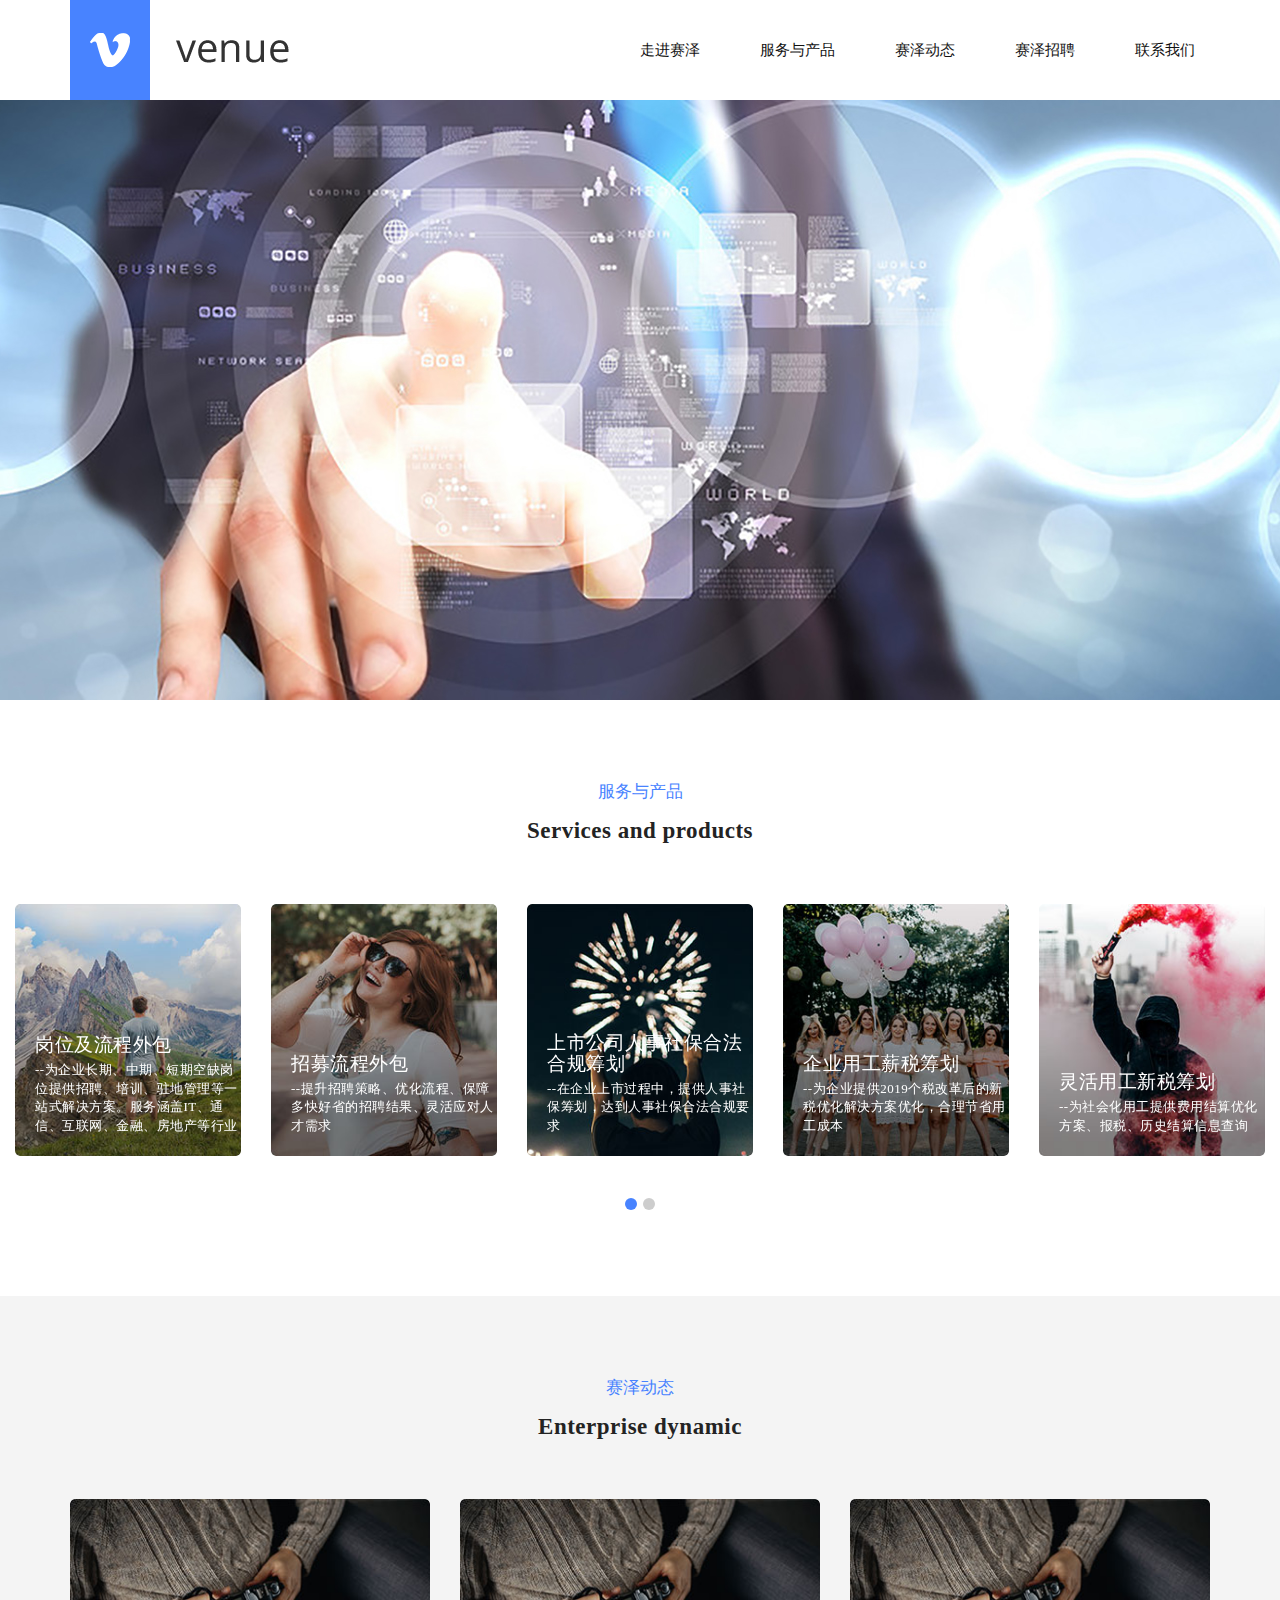
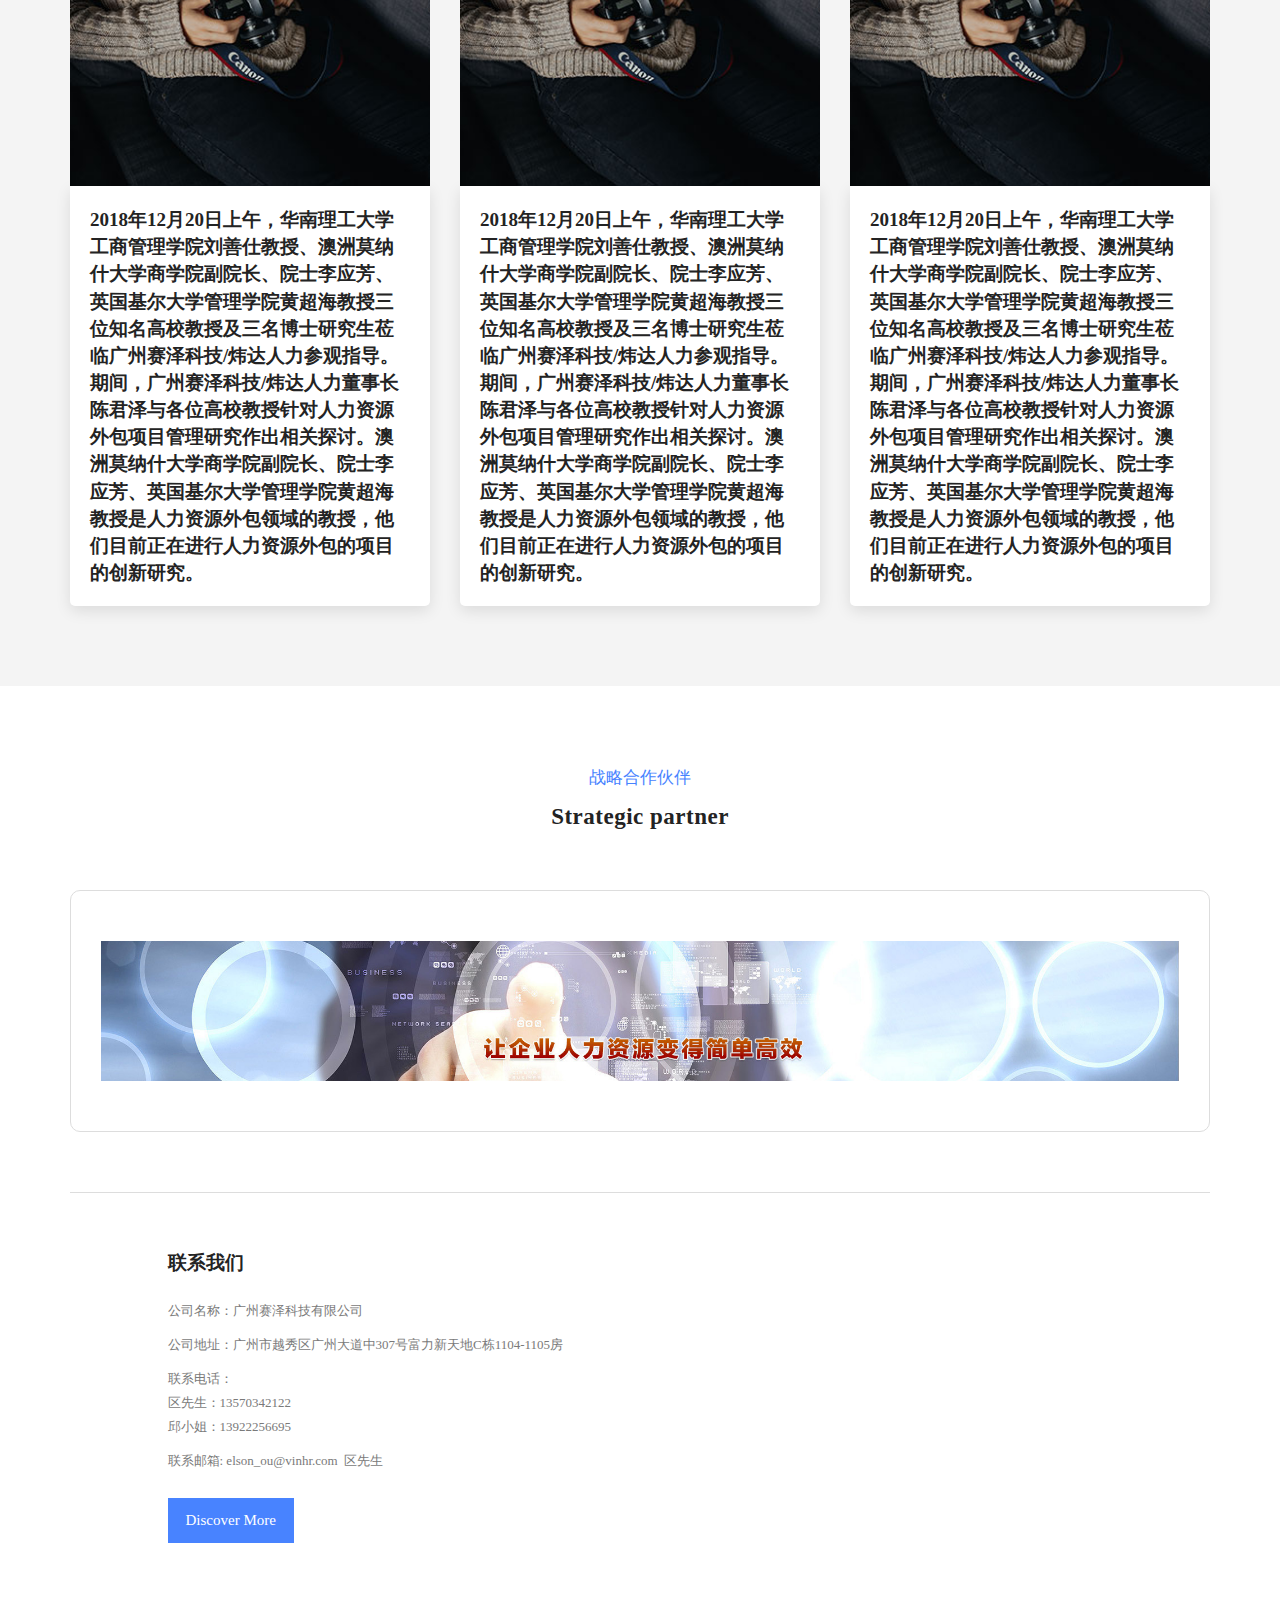
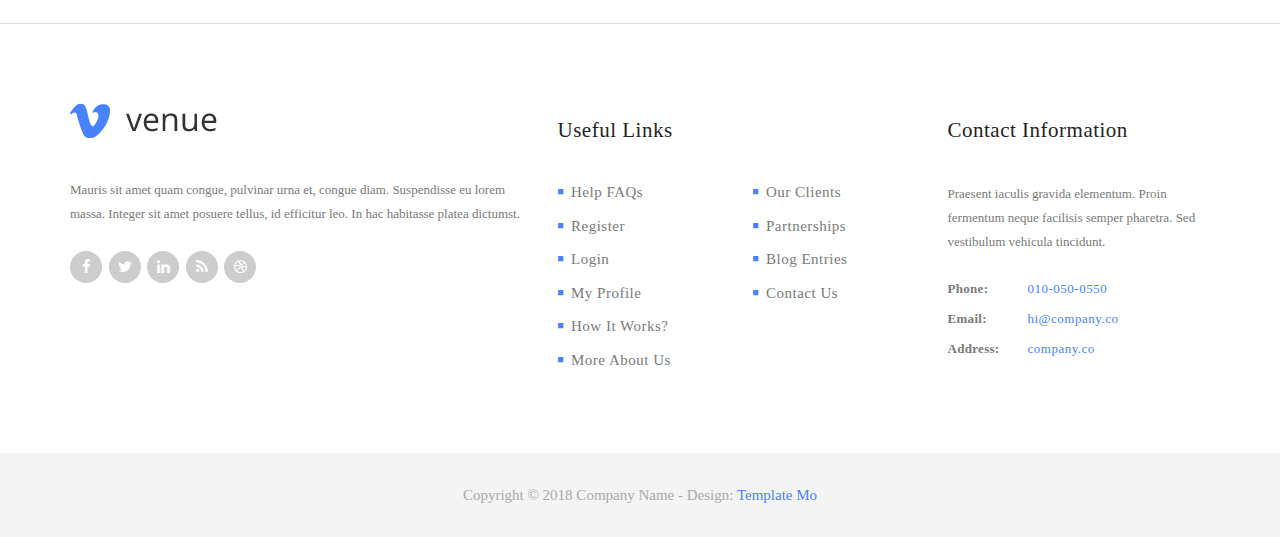
<file: index.html>
<!DOCTYPE html>
<html>
    <head>
        <meta charset="utf-8">
        <meta http-equiv="X-UA-Compatible" content="IE=edge,chrome=1">
        <title>Venue - Responsive Web Template</title>
        
        <meta name="description" content="">
        <meta name="viewport" content="width=device-width, initial-scale=1">

        <link rel="stylesheet" href="css/bootstrap.min.css">
        <link rel="stylesheet" href="css/bootstrap-theme.min.css">
        <link rel="stylesheet" href="css/fontAwesome.css">
        <link rel="stylesheet" href="css/hero-slider.css">
        <link rel="stylesheet" href="css/owl-carousel.css">
        <link rel="stylesheet" href="css/datepicker.css">
        <link rel="stylesheet" href="css/templatemo-style.css">

        <!-- <link href="https://fonts.googleapis.com/css?family=Raleway:100,200,300,400,500,600,700,800,900" rel="stylesheet"> -->

        <script src="./js/vendor/modernizr-2.8.3-respond-1.4.2.min.js"></script>
<!--
	Venue Template
	http://www.templatemo.com/tm-522-venue
-->
    </head>

<body>
 
    <div class="wrap">
        <header id="header">
            <div class="container">
                <div class="row">
                    <div class="col-md-12">
                        <button id="primary-nav-button" type="button">Menu</button>
                        <a href="index.html"><div class="logo">
                            <img src="img/logo.png" alt="Venue Logo">
                        </div></a>
                        <nav id="primary-nav" class="dropdown cf">
                            <ul class="dropdown menu">
                                <li class='active'><a href="#">走进赛泽</a></li>
                                <li><a href="#" data-scrollTo="popular">服务与产品</a>
                                    <!-- <ul class="sub-menu">
                                        <li><a href="#">Most Visited 1</a>
                                            <ul class="sub-menu">
                                                <li><a href="#">Sub Visited Menu 1</a></li>
                                                <li><a href="#">Sub Visited Two</a></li>
                                                <li><a href="#">Sub Visited Menu 3</a></li>
                                            </ul>
                                        </li>
                                        <li><a href="#">Most Visited 2</a>
                                            <ul class="sub-menu">
                                                <li><a href="#">Sub Visited Menu 4</a></li>
                                                <li><a href="#">Sub Visited Five</a></li>
                                                <li><a href="#">Sub Visited Menu 6</a></li>
                                            </ul>
                                        </li>
                                        <li><a href="#">Most Visited 3</a>
                                            <ul class="sub-menu">
                                                <li><a href="#">Sub Visited Menu 7</a></li>
                                                <li><a href="#">Sub Visited #8</a></li>
                                                <li><a href="#">Sub Visited Menu 9</a></li>
                                                <li><a href="#">Sub Visited #10</a></li>
                                            </ul>
                                        </li>
                                    </ul> -->
                                </li>
                                <li><a class="scrollTo" href="./news.html">赛泽动态</a></li>
                                <li><a class="scrollTo" data-scrollTo="services" href="#">赛泽招聘</a></li>
                                <li><a class="scrollTo" data-scrollTo="contact" href="#">联系我们</a></li>
                            </ul>
                        </nav><!-- / #primary-nav -->
                    </div>
                </div>
            </div>
        </header>
    </div>
      

    
    <section class="banner" id="top">
        <div class="container">
            <div class="row">
                <div class="col-md-10 col-md-offset-1" style="height:600px;">
                    <!-- <div class="banner-caption">
                        <div class="line-dec"></div>
                        <h2>Best Finder For You</h2>
                        <span>Suspendisse eu lorem massa. Integer sit amet posuere tellus.</span>
                        <div class="blue-button">
                            <a class="scrollTo" data-scrollTo="popular" href="#">Discover More</a>
                        </div>
                    </div> -->
                    <!-- <div class="submit-form">
                        <form id="form-submit" action="" method="get">
                            <div class="row">
                                <div class="col-md-3 first-item">
                                    <fieldset>
                                        <input name="name" type="text" class="form-control" id="name" placeholder="Your name..." required="">
                                    </fieldset>
                                </div>
                                <div class="col-md-3 second-item">
                                    <fieldset>
                                        <input name="location" type="text" class="form-control" id="location" placeholder="Type location..." required="">
                                    </fieldset>
                                </div>
                                <div class="col-md-3 third-item">
                                    <fieldset>
                                        <select required name='category' onchange='this.form.()'>
                                            <option value="">Select category...</option>
                                            <option value="Shops">Shops</option>
                                            <option value="Hotels">Hotels</option>
                                            <option value="Restaurants">Restaurants</option>
                                            <option value="Events">Events</option>
                                            <option value="Meetings">Meetings</option>
                                            <option value="Fitness">Fitness</option>
                                            <option value="Cafes">Cafes</option>
                                        </select>
                                    </fieldset>
                                </div>
                                <div class="col-md-3">
                                    <fieldset>
                                        <button type="submit" id="form-submit" class="btn">Search Now</button>
                                    </fieldset>
                                </div>
                            </div>
                        </form>
                    </div> -->
                </div>
            </div>
        </div>
    </section>

    <section class="popular-places" id="popular">
        <div class="container-fluid">
            <div class="row">
                <div class="col-md-12">
                    <div class="section-heading">
                        <span>服务与产品</span>
                        <h2>Services and products</h2>
                    </div>
                </div> 
            </div> 
            <div class="owl-carousel owl-theme">
                <div class="item popular-item">
                    <div class="thumb">
                        <img src="img/popular_item_1.jpg" alt="">
                        <div class="text-content">
                            <h4>岗位及流程外包</h4>
                            <span>--为企业长期、中期、短期空缺岗位提供招聘、培训、驻地管理等一站式解决方案。服务涵盖IT、通信、互联网、金融、房地产等行业</span>
                        </div>
                        <!-- <div class="plus-button">
                            <a href="#"><i class="fa fa-plus"></i></a>
                        </div> -->
                    </div>
                </div>
                <div class="item popular-item">
                    <div class="thumb">
                        <img src="img/popular_item_2.jpg" alt="">
                        <div class="text-content">
                            <h4>招募流程外包</h4>
                            <span>--提升招聘策略、优化流程、保障多快好省的招聘结果、灵活应对人才需求
                            </span>
                        </div>
                        <!-- <div class="plus-button">
                            <a href="#"><i class="fa fa-plus"></i></a>
                        </div> -->
                    </div>
                </div>
                <div class="item popular-item">
                    <div class="thumb">
                        <img src="img/popular_item_3.jpg" alt="">
                        <div class="text-content">
                            <h4>上市公司人事社保合法合规筹划
                            </h4>
                            <span>--在企业上市过程中，提供人事社保筹划，达到人事社保合法合规要求
                            </span>
                        </div>
                        <!-- <div class="plus-button">
                            <a href="#"><i class="fa fa-plus"></i></a>
                        </div> -->
                    </div>
                </div>
                <div class="item popular-item">
                    <div class="thumb">
                        <img src="img/popular_item_4.jpg" alt="">
                        <div class="text-content">
                            <h4>企业用工薪税筹划
                            </h4>
                            <span>--为企业提供2019个税改革后的新税优化解决方案优化，合理节省用工成本
                            </span>
                        </div>
                        <!-- <div class="plus-button">
                            <a href="#"><i class="fa fa-plus"></i></a>
                        </div> -->
                    </div>
                </div>
                <div class="item popular-item">
                    <div class="thumb">
                        <img src="img/popular_item_5.jpg" alt="">
                        <div class="text-content">
                            <h4>灵活用工新税筹划</h4>
                            <span>--为社会化用工提供费用结算优化方案、报税、历史结算信息查询</span>
                        </div>
                        <!-- <div class="plus-button">
                            <a href="#"><i class="fa fa-plus"></i></a>
                        </div> -->
                    </div>
                </div>
                <div class="item popular-item">
                    <div class="thumb">
                        <img src="img/popular_item_1.jpg" alt="">
                        <div class="text-content">
                            <h4>企业社保转税筹划</h4>
                            <span>--通过对社保入税筹划，帮助企业合理降低社保成</span>
                        </div>
                        <!-- <div class="plus-button">
                            <a href="#"><i class="fa fa-plus"></i></a>
                        </div> -->
                    </div>
                </div>
               
            </div>
        </div>
    </section>



    <section class="featured-places" id="blog">
        <div class="container">
            <div class="row">
                <div class="col-md-12">
                    <div class="section-heading">
                        <span>赛泽动态</span>
                        <h2>Enterprise dynamic</h2>
                    </div>
                </div> 
            </div> 
            <div class="row">
                <div class="col-md-4 col-sm-6 col-xs-12">
                    <div class="featured-item">
                        <div class="thumb">
                            <img src="img/featured_item_1.jpg" alt="">
                        </div>
                        <div class="down-content">
                            <a href="#">
                                2018年12月20日上午，华南理工大学工商管理学院刘善仕教授、澳洲莫纳什大学商学院副院长、院士李应芳、英国基尔大学管理学院黄超海教授三位知名高校教授及三名博士研究生莅临广州赛泽科技/炜达人力参观指导。
                                
                                期间，广州赛泽科技/炜达人力董事长陈君泽与各位高校教授针对人力资源外包项目管理研究作出相关探讨。澳洲莫纳什大学商学院副院长、院士李应芳、英国基尔大学管理学院黄超海教授是人力资源外包领域的教授，他们目前正在进行人力资源外包的项目的创新研究。
                                </a>
                        </div>
                    </div>
                </div>
                <div class="col-md-4 col-sm-6 col-xs-12">
                    <div class="featured-item">
                        <div class="thumb">
                            <img src="img/featured_item_1.jpg" alt="">
                        </div>
                        <div class="down-content">
                            <a href="#">
                                2018年12月20日上午，华南理工大学工商管理学院刘善仕教授、澳洲莫纳什大学商学院副院长、院士李应芳、英国基尔大学管理学院黄超海教授三位知名高校教授及三名博士研究生莅临广州赛泽科技/炜达人力参观指导。
                                
                                期间，广州赛泽科技/炜达人力董事长陈君泽与各位高校教授针对人力资源外包项目管理研究作出相关探讨。澳洲莫纳什大学商学院副院长、院士李应芳、英国基尔大学管理学院黄超海教授是人力资源外包领域的教授，他们目前正在进行人力资源外包的项目的创新研究。
                                </a>
                        </div>
                    </div>
                </div>
                    <div class="col-md-4 col-sm-6 col-xs-12">
                        <div class="featured-item">
                            <div class="thumb">
                                <img src="img/featured_item_1.jpg" alt="">
                            </div>
                            <div class="down-content">
                                <a href="#">
                                    2018年12月20日上午，华南理工大学工商管理学院刘善仕教授、澳洲莫纳什大学商学院副院长、院士李应芳、英国基尔大学管理学院黄超海教授三位知名高校教授及三名博士研究生莅临广州赛泽科技/炜达人力参观指导。
                                    
                                    期间，广州赛泽科技/炜达人力董事长陈君泽与各位高校教授针对人力资源外包项目管理研究作出相关探讨。澳洲莫纳什大学商学院副院长、院士李应芳、英国基尔大学管理学院黄超海教授是人力资源外包领域的教授，他们目前正在进行人力资源外包的项目的创新研究。
                                    </a>
                            </div>
                        </div>
                    </div>
            </div>
        </div>
    </section>
    <section class="our-services" id="services">
        <div class="container">
            <div class="row">
                <div class="col-md-12">
                    <div class="section-heading">
                        <span>战略合作伙伴</span>
                        <h2>Strategic partner</h2>
                    </div>
                </div> 
            </div> 
            <div class="row">
                <div class="col-md-12">
                    <div class="service-item">
                        <div class="icon">
                            <img src="img/main_banner.jpg" alt="">
                        </div>
                        <!-- <h4>High Quality Design</h4>
                        <p>Etiam viverra nibh at lorem hendrerit porta non nec ligula. Donec hendrerit porttitor pretium. Suspendisse fermentum nec risus.</p> -->
                    </div>
                </div>
                <!-- <div class="col-md-4">
                    <div class="service-item">
                        <div class="icon">
                            <img src="img/service_icon_2.png" alt="">
                        </div>
                        <h4>Fully Customizable</h4>
                        <p>Vivamus nec vehicula felis, sit amet convallis ex. Aenean dolor risus, rutrum at tincidunt eget, placerat ac mauris.</p>
                    </div>
                </div>
                <div class="col-md-4">
                    <div class="service-item">
                        <div class="icon">
                            <img src="img/service_icon_3.png" alt="">
                        </div>
                        <h4>Best HTML CSS Layout</h4>
                        <p>Praesent nec dui sed urna pharetra dapibus at ac elit. Aenean hendrerit metus leo, quis viverra purus condimentum nec.</p>
                    </div>
                </div> -->
            </div>
            <div class="row">
                <div class="col-md-12">
                    
                    <div class="down-services">
                            <!-- <div class="row">
                                    <div class="col-md-12">
                                        <div class="section-heading">
                                            <span>联系方式</span>
                                            <h2>Strategic partner</h2>
                                        </div>
                                    </div> 
                                </div>  -->
                        <div class="row">
                            <div class="col-md-5 col-md-offset-1">
                                <div class="left-content">
                                    <h4>联系我们</h4>
                                    <p>公司名称：广州赛泽科技有限公司</p>
                                    <p>公司地址：广州市越秀区广州大道中307号富力新天地C栋1104-1105房</p>
                                    <p>联系电话：<br>区先生：13570342122<br>邱小姐：13922256695</p>
                                    <p>联系邮箱: elson_ou@vinhr.com  区先生</p>
                                    <div class="blue-button">
                                        <a href="#">Discover More</a>
                                    </div>
                                </div>
                            </div>
                            <div class="col-md-5">
                                <div class="accordions">
                                    <!-- <ul class="accordion">
                                        <li>
                                            <a>Ut in dapibus ipsum</a>
                                            <p>Nulla eget aliquet dui, vitae tincidunt nulla. Sed sagittis odio vitae auctor volutpat. In semper ex neque, ut hendrerit mauris rutrum eget. Integer consectetur neque eu enim dictum porta. Sed et risus ac sapien congue mattis.</p>
                                        </li>
                                        <li>
                                            <a>Vivamus ligula metus</a>
                                            <p>Integer vel augue arcu. Fusce ac turpis cursus, malesuada nulla quis, lobortis dui. Etiam blandit, erat efficitur rhoncus pellentesque, ligula turpis tempor dolor.</p>
                                        </li>
                                        <li>
                                            <a>Suspendisse dapibus</a>
                                            <p>Nullam nibh lacus, rhoncus sit amet feugiat vel, porttitor sit amet nibh. Pellentesque feugiat justo nec enim pretium, sed faucibus lacus aliquam. Sed ac interdum mauris.</p>
                                        </li>
                                    </ul> / accordion -->
                                </div>
                            </div>
                        </div>
                    </div>
                </div>
            </div>
        </div>
    </section>

    

    <!-- <section id="video-container">
        <div class="video-overlay"></div>
        <div class="video-content">
            <div class="inner">
                <span>Video Presentation</span>
                <h2>Sed et risus ac sapien congue mattis.</h2>
                <a href="http://youtube.com" target="_blank"><i class="fa fa-play"></i></a>
            </div>
        </div>
        <video autoplay="" loop="" muted>
        	<source src="highway-loop.mp4" type="video/mp4" />
        </video>
    </section> -->



    <!-- <section class="pricing-tables">
        <div class="container">
            <div class="row">
                <div class="col-md-12">
                    <div class="section-heading">
                        <span>Pricing Tables</span>
                        <h2>Duis molestie ipsum id faucibus fermentum</h2>
                    </div>
                </div> 
            </div> 
            <div class="row">
                <div class="col-md-4">
                    <div class="table-item">
                        <div class="top-content">
                            <h4>Starter Plan</h4>
                            <h1>$25</h1>
                            <span>/monthly</span>
                        </div>
                        <ul>
                            <li><a href="#">100 Suspendisse dapibus</a></li>
                            <li><a href="#">10x Paleo celiac enamel</a></li>
                            <li><a href="#">Williamsburg organic post ironic</a></li>
                            <li><a href="#">Helvetica pinterest yuccie</a></li>
                            <li><a href="#">Plaid shabby chic godard</a></li>
                        </ul>
                        <div class="blue-button">
                            <a href="#">Buy It Now</a>
                        </div>
                    </div>
                </div>
                <div class="col-md-4">
                    <div class="table-item">
                        <div class="top-content">
                            <h4>Premium Plan</h4>
                            <h1>$45</h1>
                            <span>/monthly</span>
                        </div>
                        <ul>
                            <li><a href="#">200 Suspendisse dapibus</a></li>
                            <li><a href="#">20x Paleo celiac enamel</a></li>
                            <li><a href="#">Williamsburg organic post ironic</a></li>
                            <li><a href="#">Helvetica pinterest yuccie</a></li>
                            <li><a href="#">Plaid shabby chic godard</a></li>
                        </ul>
                        <div class="blue-button">
                            <a href="#">Buy It Now</a>
                        </div>
                    </div>
                </div>
                <div class="col-md-4">
                    <div class="table-item">
                        <div class="top-content">
                            <h4>Advanced Plan</h4>
                            <h1>$85</h1>
                            <span>/monthly</span>
                        </div>
                        <ul>
                            <li><a href="#">400 Suspendisse dapibus</a></li>
                            <li><a href="#">40x Paleo celiac enamel</a></li>
                            <li><a href="#">Williamsburg organic post ironic</a></li>
                            <li><a href="#">Helvetica pinterest yuccie</a></li>
                            <li><a href="#">Plaid shabby chic godard</a></li>
                        </ul>
                        <div class="blue-button">
                            <a href="#">Buy It Now</a>
                        </div>
                    </div>
                </div>
            </div>
        </div>
    </section>



    <section class="contact" id="contact">
        <div id="map">

            <iframe src="https://www.google.com/maps/embed?pb=!1m18!1m12!1m3!1d1197183.8373802372!2d-1.9415093691103689!3d6.781986417238027!2m3!1f0!2f0!3f0!3m2!1i1024!2i768!4f13.1!3m3!1m2!1s0xfdb96f349e85efd%3A0xb8d1e0b88af1f0f5!2sKumasi+Central+Market!5e0!3m2!1sen!2sth!4v1532967884907" width="100%" height="500px" frameborder="0" style="border:0" allowfullscreen></iframe>
        </div>
        <div class="container">
            <div class="col-md-10 col-md-offset-1">
                <div class="wrapper">
                  <div class="section-heading">
                      <span>Contact Us</span>
                      <h2>Vivamus nec vehicula felis</h2>
                  </div>
                  <button id="modBtn" class="modal-btn">Talk to us</button>
                </div>  
                <div id="modal" class="modal">
                  <div class="modal-content">
                    <div class="close fa fa-close"></div>
                    <div class="row">
                        <div class="col-md-8"> 
                            <div class="left-content">
                                <div class="row">
                                    <div class="col-md-12">
                                        <div class="section-heading">
                                            <span>Talk To Us</span>
                                            <h2>Let's have a discussion</h2>
                                        </div>
                                    </div>
                                    <div class="col-md-6">
                                      <fieldset>
                                        <input name="name" type="text" class="form-control" id="name" placeholder="Your name..." required="">
                                      </fieldset>
                                    </div>
                                     <div class="col-md-6">
                                      <fieldset>
                                        <input name="subject" type="text" class="form-control" id="subject" placeholder="Subject..." required="">
                                      </fieldset>
                                    </div>
                                    <div class="col-md-12">
                                      <fieldset>
                                        <textarea name="message" rows="6" class="form-control" id="message" placeholder="Your message..." required=""></textarea>
                                      </fieldset>
                                    </div>
                                    <div class="col-md-12">
                                      <fieldset>
                                        <button type="submit" id="form-submit" class="btn">Send Message</button>
                                      </fieldset>
                                    </div>
                                </div>
                            </div>
                        </div>
                        <div class="col-md-4">
                            <div class="right-content">
                                <div class="row">
                                    <div class="col-md-12">
                                        <div class="content">                                          
                                            <div class="section-heading">
                                                <span>More About Us</span>
                                                <h2>Venue Company</h2>
                                            </div>
                                            <p>Etiam viverra nibh at lorem hendrerit porta non nec ligula. Donec hendrerit porttitor pretium. Suspendisse fermentum nec risus eu bibendum.</p>
                                            <ul>
                                                <li><span>Phone:</span><a href="#">010-050-0550</a></li>
                                                <li><span>Email:</span><a href="#">hi@company.co</a></li>
                                                <li><span>Address:</span><a href="#">company.co</a></li>
                                            </ul>
                                        </div>
                                    </div>
                                </div>
                            </div>
                        </div>
                    </div>      
                  </div>
                </div>
            </div>
        </div>
    </section> -->



    <footer>
        <div class="container" id="contact">
            <div class="row">
                <div class="col-md-5">
                    <div class="about-veno">
                        <div class="logo">
                            <img src="img/footer_logo.png" alt="Venue Logo">
                        </div>
                        <p>Mauris sit amet quam congue, pulvinar urna et, congue diam. Suspendisse eu lorem massa. Integer sit amet posuere tellus, id efficitur leo. In hac habitasse platea dictumst.</p>
                        <ul class="social-icons">
                            <li>
                                <a href="#"><i class="fa fa-facebook"></i></a>
                                <a href="#"><i class="fa fa-twitter"></i></a>
                                <a href="#"><i class="fa fa-linkedin"></i></a>
                                <a href="#"><i class="fa fa-rss"></i></a>
                                <a href="#"><i class="fa fa-dribbble"></i></a>
                            </li>
                        </ul>
                    </div>
                </div>
                <div class="col-md-4">
                    <div class="useful-links">
                        <div class="footer-heading">
                            <h4>Useful Links</h4>
                        </div>
                        <div class="row">
                            <div class="col-md-6">
                                <ul>
                                    <li><a href="#"><i class="fa fa-stop"></i>Help FAQs</a></li>
                                    <li><a href="#"><i class="fa fa-stop"></i>Register</a></li>
                                    <li><a href="#"><i class="fa fa-stop"></i>Login</a></li>
                                    <li><a href="#"><i class="fa fa-stop"></i>My Profile</a></li>
                                    <li><a href="#"><i class="fa fa-stop"></i>How It Works?</a></li>
                                    <li><a href="#"><i class="fa fa-stop"></i>More About Us</a></li>
                                </ul>
                            </div>
                            <div class="col-md-6">
                                <ul>
                                    <li><a href="#"><i class="fa fa-stop"></i>Our Clients</a></li>
                                    <li><a href="#"><i class="fa fa-stop"></i>Partnerships</a></li>
                                    <li><a href="#"><i class="fa fa-stop"></i>Blog Entries</a></li>
                                    <li><a href="#"><i class="fa fa-stop"></i>Contact Us</a></li>
                                </ul>
                            </div>
                        </div>
                    </div>
                </div>
                <div class="col-md-3">
                    <div class="contact-info">
                        <div class="footer-heading">
                            <h4>Contact Information</h4>
                        </div>
                        <p>Praesent iaculis gravida elementum. Proin fermentum neque facilisis semper pharetra. Sed vestibulum vehicula tincidunt.</p>
                        <ul>
                            <li><span>Phone:</span><a href="#">010-050-0550</a></li>
                            <li><span>Email:</span><a href="#">hi@company.co</a></li>
                            <li><span>Address:</span><a href="#">company.co</a></li>
                        </ul>
                    </div>
                </div>
            </div>
        </div>
    </footer>

    <div class="sub-footer">
        <p>Copyright &copy; 2018 Company Name 
    
    	- Design: <a rel="nofollow" href="http://www.templatemo.com">Template Mo</a></p>
    </div>

    <script src="https://libs.baidu.com/jquery/1.11.3/jquery.min.js" type="text/javascript"></script>
    <script>window.jQuery || document.write('<script src="js/vendor/jquery-1.11.2.min.js"><\/script>')</script>

    <script src="js/vendor/bootstrap.min.js"></script>
    
    <script src="js/datepicker.js"></script>
    <script src="js/plugins.js"></script>
    <script src="js/main.js"></script>
</body>
</html>
</file>
<file: css/hero-slider.css>
/* -------------------------------- 

Primary style

-------------------------------- */
*, *::after, *::before {
  -webkit-box-sizing: border-box;
  -moz-box-sizing: border-box;
  box-sizing: border-box;
}

html {
  font-size: 62.5%;
}

body {
  font-family: "Open Sans", sans-serif;
  color: #2c343b;
  background-color: #f2f2f2;
}

a {
  color: #d44457;
  text-decoration: none;
}

img {
  max-width: 100%;
}

/* -------------------------------- 

Main Components 

-------------------------------- */
.cd-header {
  position: absolute;
  z-index: 2;
  top: 0;
  left: 0;
  width: 100%;
  height: 50px;
  background-color: #21272c;
  -webkit-font-smoothing: antialiased;
  -moz-osx-font-smoothing: grayscale;
}
@media only screen and (min-width: 768px) {
  .cd-header {
    height: 70px;
    background-color: transparent;
  }
}

#cd-logo {
  float: left;
  margin: 13px 0 0 5%;
}
#cd-logo img {
  display: block;
}
@media only screen and (min-width: 768px) {
  #cd-logo {
    margin: 23px 0 0 5%;
  }
}

.cd-primary-nav {
  /* mobile first - navigation hidden by default, triggered by tap/click on navigation icon */
  float: right;
  margin-right: 5%;
  width: 44px;
  height: 100%;
}
.cd-primary-nav ul {
  position: absolute;
  top: 0;
  left: 0;
  width: 100%;
  -webkit-transform: translateY(-100%);
  -moz-transform: translateY(-100%);
  -ms-transform: translateY(-100%);
  -o-transform: translateY(-100%);
  transform: translateY(-100%);
}
.cd-primary-nav ul.is-visible {
  box-shadow: 0 3px 8px rgba(0, 0, 0, 0.2);
  -webkit-transform: translateY(50px);
  -moz-transform: translateY(50px);
  -ms-transform: translateY(50px);
  -o-transform: translateY(50px);
  transform: translateY(50px);
}
.cd-primary-nav a {
  display: block;
  height: 50px;
  line-height: 50px;
  padding-left: 5%;
  background: #21272c;
  border-top: 1px solid #333c44;
  color: #ffffff;
}
@media only screen and (min-width: 768px) {
  .cd-primary-nav {
    /* reset navigation values */
    width: auto;
    height: auto;
    background: none;
  }
  .cd-primary-nav ul {
    position: static;
    width: auto;
    -webkit-transform: translateY(0);
    -moz-transform: translateY(0);
    -ms-transform: translateY(0);
    -o-transform: translateY(0);
    transform: translateY(0);
    line-height: 70px;
  }
  .cd-primary-nav ul.is-visible {
    -webkit-transform: translateY(0);
    -moz-transform: translateY(0);
    -ms-transform: translateY(0);
    -o-transform: translateY(0);
    transform: translateY(0);
  }
  .cd-primary-nav li {
    display: inline-block;
    margin-left: 1em;
  }
  .cd-primary-nav a {
    display: inline-block;
    height: auto;
    font-weight: 600;
    line-height: normal;
    background: transparent;
    padding: .6em 1em;
    border-top: none;
  }
}

/* -------------------------------- 

Slider

-------------------------------- */
.cd-hero {
  position: relative;
  -webkit-font-smoothing: antialiased;
  -moz-osx-font-smoothing: grayscale;
}

.cd-hero-slider {
  position: relative;
  height: 360px;
  overflow: hidden;
}
.cd-hero-slider li {
  position: absolute;
  top: 0;
  left: 0;
  width: 100%;
  height: 100%;
  -webkit-transform: translateX(100%);
  -moz-transform: translateX(100%);
  -ms-transform: translateX(100%);
  -o-transform: translateX(100%);
  transform: translateX(100%);
}
.cd-hero-slider li.selected {
  /* this is the visible slide */
  position: relative;
  -webkit-transform: translateX(0);
  -moz-transform: translateX(0);
  -ms-transform: translateX(0);
  -o-transform: translateX(0);
  transform: translateX(0);
}
.cd-hero-slider li.move-left {
  /* slide hidden on the left */
  -webkit-transform: translateX(-100%);
  -moz-transform: translateX(-100%);
  -ms-transform: translateX(-100%);
  -o-transform: translateX(-100%);
  transform: translateX(-100%);
}
.cd-hero-slider li.is-moving, .cd-hero-slider li.selected {
  /* the is-moving class is assigned to the slide which is moving outside the viewport */
  -webkit-transition: -webkit-transform 0.5s;
  -moz-transition: -moz-transform 0.5s;
  transition: transform 0.5s;
}
@media only screen and (min-width: 768px) {
  .cd-hero-slider {
    height: 500px;
  }
}
@media only screen and (min-width: 1170px) {
  .cd-hero-slider {
    height: 680px;
  }
}

/* -------------------------------- 

Single slide style

-------------------------------- */
.cd-hero-slider li {
  background-position: center center;
  background-size: cover;
  background-repeat: no-repeat;
}
.cd-hero-slider li:first-of-type {
  background-image: url(../img/slide_01.jpg);
}
.cd-hero-slider li:nth-of-type(2) {
  background-image: url(../img/slide_02.jpg);
}
.cd-hero-slider li:nth-of-type(3) {
  background-image: url(../img/slide_03.jpg);
}
.cd-hero-slider .cd-full-width,
.cd-hero-slider .cd-half-width {
  position: absolute;
  width: 100%;
  height: 100%;
  z-index: 1;
  left: 0;
  top: 0;
  /* this padding is used to align the text */
  padding-top: 150px;
  text-align: center;
  /* Force Hardware Acceleration in WebKit */
  -webkit-backface-visibility: hidden;
  backface-visibility: hidden;
  -webkit-transform: translateZ(0);
  -moz-transform: translateZ(0);
  -ms-transform: translateZ(0);
  -o-transform: translateZ(0);
  transform: translateZ(0);
}
.cd-hero-slider .cd-img-container {
  /* hide image on mobile device */
  display: none;
}
.cd-hero-slider .cd-img-container img {
  position: absolute;
  left: 50%;
  top: 50%;
  bottom: auto;
  right: auto;
  -webkit-transform: translateX(-50%) translateY(-50%);
  -moz-transform: translateX(-50%) translateY(-50%);
  -ms-transform: translateX(-50%) translateY(-50%);
  -o-transform: translateX(-50%) translateY(-50%);
  transform: translateX(-50%) translateY(-50%);
}
.cd-hero-slider .cd-bg-video-wrapper {
  /* hide video on mobile device */
  display: none;
  position: absolute;
  top: 0;
  left: 0;
  width: 100%;
  height: 100%;
  overflow: hidden;
}
.cd-hero-slider .cd-bg-video-wrapper video {
  /* you won't see this element in the html, but it will be injected using js */
  display: block;
  min-height: 100%;
  min-width: 100%;
  max-width: none;
  height: auto;
  width: auto;
  position: absolute;
  left: 50%;
  top: 50%;
  bottom: auto;
  right: auto;
  -webkit-transform: translateX(-50%) translateY(-50%);
  -moz-transform: translateX(-50%) translateY(-50%);
  -ms-transform: translateX(-50%) translateY(-50%);
  -o-transform: translateX(-50%) translateY(-50%);
  transform: translateX(-50%) translateY(-50%);
}
.cd-hero-slider h2, .cd-hero-slider p {
  text-shadow: 0 1px 3px rgba(0, 0, 0, 0.1);
  line-height: 1.2;
  margin: 0 auto 14px;
  color: #ffffff;
  width: 90%;
  max-width: 400px;
}
.cd-hero-slider h2 {
  font-size: 2.4rem;
}
.cd-hero-slider p {
  font-size: 1.4rem;
  line-height: 1.4;
}
.cd-hero-slider .cd-btn {
  display: inline-block;
  padding: 1.2em 1.4em;
  margin-top: .8em;
  background-color: rgba(212, 68, 87, 0.9);
  font-size: 1.3rem;
  font-weight: 700;
  letter-spacing: 1px;
  color: #ffffff;
  text-transform: uppercase;
  box-shadow: 0 3px 6px rgba(0, 0, 0, 0.1);
  -webkit-transition: background-color 0.2s;
  -moz-transition: background-color 0.2s;
  transition: background-color 0.2s;
}
.cd-hero-slider .cd-btn.secondary {
  background-color: rgba(22, 26, 30, 0.8);
}
.cd-hero-slider .cd-btn:nth-of-type(2) {
  margin-left: 1em;
}
.no-touch .cd-hero-slider .cd-btn:hover {
  background-color: #d44457;
}
.no-touch .cd-hero-slider .cd-btn.secondary:hover {
  background-color: #161a1e;
}
@media only screen and (min-width: 768px) {
  .cd-hero-slider .cd-full-width,
  .cd-hero-slider .cd-half-width {
    padding-top: 200px;
  }
  .cd-hero-slider .cd-bg-video-wrapper {
    display: block;
  }
  .cd-hero-slider .cd-half-width {
    width: 45%;
  }
  .cd-hero-slider .cd-half-width:first-of-type {
    left: 5%;
  }
  .cd-hero-slider .cd-half-width:nth-of-type(2) {
    right: 5%;
    left: auto;
  }
  .cd-hero-slider .cd-img-container {
    display: block;
  }
  .cd-hero-slider h2, .cd-hero-slider p {
    max-width: 520px;
  }
  .cd-hero-slider h2 {
    font-size: 2.4em;
    font-weight: 300;
  }
  .cd-hero-slider .cd-btn {
    font-size: 1.4rem;
  }
}
@media only screen and (min-width: 1170px) {
  .cd-hero-slider .cd-full-width,
  .cd-hero-slider .cd-half-width {
    padding-top: 250px;
  }
  .cd-hero-slider h2, .cd-hero-slider p {
    margin-bottom: 20px;
  }
  .cd-hero-slider h2 {
    font-size: 3.2em;
  }
  .cd-hero-slider p {
    font-size: 1.6rem;
  }
}

/* -------------------------------- 

Single slide animation

-------------------------------- */
@media only screen and (min-width: 768px) {
  .cd-hero-slider .cd-half-width {
    opacity: 0;
    -webkit-transform: translateX(40px);
    -moz-transform: translateX(40px);
    -ms-transform: translateX(40px);
    -o-transform: translateX(40px);
    transform: translateX(40px);
  }
  .cd-hero-slider .move-left .cd-half-width {
    -webkit-transform: translateX(-40px);
    -moz-transform: translateX(-40px);
    -ms-transform: translateX(-40px);
    -o-transform: translateX(-40px);
    transform: translateX(-40px);
  }
  .cd-hero-slider .selected .cd-half-width {
    /* this is the visible slide */
    opacity: 1;
    -webkit-transform: translateX(0);
    -moz-transform: translateX(0);
    -ms-transform: translateX(0);
    -o-transform: translateX(0);
    transform: translateX(0);
  }
  .cd-hero-slider .is-moving .cd-half-width {
    /* this is the slide moving outside the viewport 
    wait for the end of the transition on the <li> parent before set opacity to 0 and translate to 40px/-40px */
    -webkit-transition: opacity 0s 0.5s, -webkit-transform 0s 0.5s;
    -moz-transition: opacity 0s 0.5s, -moz-transform 0s 0.5s;
    transition: opacity 0s 0.5s, transform 0s 0.5s;
  }
  .cd-hero-slider li.selected.from-left .cd-half-width:nth-of-type(2),
  .cd-hero-slider li.selected.from-right .cd-half-width:first-of-type {
    /* this is the selected slide - different animation if it's entering from left or right */
    -webkit-transition: opacity 0.4s 0.2s, -webkit-transform 0.5s 0.2s;
    -moz-transition: opacity 0.4s 0.2s, -moz-transform 0.5s 0.2s;
    transition: opacity 0.4s 0.2s, transform 0.5s 0.2s;
  }
  .cd-hero-slider li.selected.from-left .cd-half-width:first-of-type,
  .cd-hero-slider li.selected.from-right .cd-half-width:nth-of-type(2) {
    /* this is the selected slide - different animation if it's entering from left or right */
    -webkit-transition: opacity 0.4s 0.4s, -webkit-transform 0.5s 0.4s;
    -moz-transition: opacity 0.4s 0.4s, -moz-transform 0.5s 0.4s;
    transition: opacity 0.4s 0.4s, transform 0.5s 0.4s;
  }
  .cd-hero-slider .cd-full-width h2,
  .cd-hero-slider .cd-full-width p,
  .cd-hero-slider .cd-full-width .cd-btn {
    opacity: 0;
    -webkit-transform: translateX(100px);
    -moz-transform: translateX(100px);
    -ms-transform: translateX(100px);
    -o-transform: translateX(100px);
    transform: translateX(100px);
  }
  .cd-hero-slider .move-left .cd-full-width h2,
  .cd-hero-slider .move-left .cd-full-width p,
  .cd-hero-slider .move-left .cd-full-width .cd-btn {
    opacity: 0;
    -webkit-transform: translateX(-100px);
    -moz-transform: translateX(-100px);
    -ms-transform: translateX(-100px);
    -o-transform: translateX(-100px);
    transform: translateX(-100px);
  }
  .cd-hero-slider .selected .cd-full-width h2,
  .cd-hero-slider .selected .cd-full-width p,
  .cd-hero-slider .selected .cd-full-width .cd-btn {
    /* this is the visible slide */
    opacity: 1;
    -webkit-transform: translateX(0);
    -moz-transform: translateX(0);
    -ms-transform: translateX(0);
    -o-transform: translateX(0);
    transform: translateX(0);
  }
  .cd-hero-slider li.is-moving .cd-full-width h2,
  .cd-hero-slider li.is-moving .cd-full-width p,
  .cd-hero-slider li.is-moving .cd-full-width .cd-btn {
    /* this is the slide moving outside the viewport 
    wait for the end of the transition on the li parent before set opacity to 0 and translate to 100px/-100px */
    -webkit-transition: opacity 0s 0.5s, -webkit-transform 0s 0.5s;
    -moz-transition: opacity 0s 0.5s, -moz-transform 0s 0.5s;
    transition: opacity 0s 0.5s, transform 0s 0.5s;
  }
  .cd-hero-slider li.selected h2 {
    -webkit-transition: opacity 0.4s 0.2s, -webkit-transform 0.5s 0.2s;
    -moz-transition: opacity 0.4s 0.2s, -moz-transform 0.5s 0.2s;
    transition: opacity 0.4s 0.2s, transform 0.5s 0.2s;
  }
  .cd-hero-slider li.selected p {
    -webkit-transition: opacity 0.4s 0.3s, -webkit-transform 0.5s 0.3s;
    -moz-transition: opacity 0.4s 0.3s, -moz-transform 0.5s 0.3s;
    transition: opacity 0.4s 0.3s, transform 0.5s 0.3s;
  }
  .cd-hero-slider li.selected .cd-btn {
    -webkit-transition: opacity 0.4s 0.4s, -webkit-transform 0.5s 0.4s, background-color 0.2s 0s;
    -moz-transition: opacity 0.4s 0.4s, -moz-transform 0.5s 0.4s, background-color 0.2s 0s;
    transition: opacity 0.4s 0.4s, transform 0.5s 0.4s, background-color 0.2s 0s;
  }
}
/* -------------------------------- 

Slider navigation

-------------------------------- */
.cd-slider-nav {
  display: none;
  position: absolute;
  width: 100%;
  bottom: 0;
  z-index: 2;
  text-align: center;
  height: 55px;
  background-color: rgba(0, 1, 1, 0.5);
}
.cd-slider-nav nav, .cd-slider-nav ul, .cd-slider-nav li, .cd-slider-nav a {
  height: 100%;
}
.cd-slider-nav nav {
  display: inline-block;
  position: relative;
}
.cd-slider-nav .cd-marker {
  position: absolute;
  bottom: 0;
  left: 0;
  width: 60px;
  height: 100%;
  color: #d44457;
  background-color: #ffffff;
  box-shadow: inset 0 2px 0 currentColor;
  -webkit-transition: -webkit-transform 0.2s, box-shadow 0.2s;
  -moz-transition: -moz-transform 0.2s, box-shadow 0.2s;
  transition: transform 0.2s, box-shadow 0.2s;
}
.cd-slider-nav .cd-marker.item-2 {
  -webkit-transform: translateX(100%);
  -moz-transform: translateX(100%);
  -ms-transform: translateX(100%);
  -o-transform: translateX(100%);
  transform: translateX(100%);
}
.cd-slider-nav .cd-marker.item-3 {
  -webkit-transform: translateX(200%);
  -moz-transform: translateX(200%);
  -ms-transform: translateX(200%);
  -o-transform: translateX(200%);
  transform: translateX(200%);
}
.cd-slider-nav .cd-marker.item-4 {
  -webkit-transform: translateX(300%);
  -moz-transform: translateX(300%);
  -ms-transform: translateX(300%);
  -o-transform: translateX(300%);
  transform: translateX(300%);
}
.cd-slider-nav .cd-marker.item-5 {
  -webkit-transform: translateX(400%);
  -moz-transform: translateX(400%);
  -ms-transform: translateX(400%);
  -o-transform: translateX(400%);
  transform: translateX(400%);
}
.cd-slider-nav ul::after {
  clear: both;
  content: "";
  display: table;
}
.cd-slider-nav li {
  display: inline-block;
  width: 60px;
  float: left;
}
.cd-slider-nav li.selected a {
  color: #2c343b;
}
.no-touch .cd-slider-nav li.selected a:hover {
  background-color: transparent;
}
.cd-slider-nav a {
  display: block;
  position: relative;
  padding-top: 35px;
  font-size: 1rem;
  font-weight: 700;
  color: #a8b4be;
  -webkit-transition: background-color 0.2s;
  -moz-transition: background-color 0.2s;
  transition: background-color 0.2s;
}
.cd-slider-nav a::before {
  content: '';
  position: absolute;
  width: 24px;
  height: 24px;
  top: 8px;
  left: 50%;
  right: auto;
  -webkit-transform: translateX(-50%);
  -moz-transform: translateX(-50%);
  -ms-transform: translateX(-50%);
  -o-transform: translateX(-50%);
  transform: translateX(-50%);
}
.no-touch .cd-slider-nav a:hover {
  background-color: rgba(0, 1, 1, 0.5);
}
.cd-slider-nav li:first-of-type a::before {
  background-position: 0 0;
}
.cd-slider-nav li.selected:first-of-type a::before {
  background-position: 0 -24px;
}
.cd-slider-nav li:nth-of-type(2) a::before {
  background-position: -24px 0;
}
.cd-slider-nav li.selected:nth-of-type(2) a::before {
  background-position: -24px -24px;
}
.cd-slider-nav li:nth-of-type(3) a::before {
  background-position: -48px 0;
}
.cd-slider-nav li.selected:nth-of-type(3) a::before {
  background-position: -48px -24px;
}
.cd-slider-nav li:nth-of-type(4) a::before {
  background-position: -72px 0;
}
.cd-slider-nav li.selected:nth-of-type(4) a::before {
  background-position: -72px -24px;
}
.cd-slider-nav li:nth-of-type(5) a::before {
  background-position: -96px 0;
}
.cd-slider-nav li.selected:nth-of-type(5) a::before {
  background-position: -96px -24px;
}
@media only screen and (min-width: 768px) {
  .cd-slider-nav {
    height: 80px;
  }
  .cd-slider-nav .cd-marker,
  .cd-slider-nav li {
    width: 95px;
  }
  .cd-slider-nav a {
    padding-top: 48px;
    font-size: 1.1rem;
    text-transform: uppercase;
  }
  .cd-slider-nav a::before {
    top: 18px;
  }
}

/* -------------------------------- 

Main content

-------------------------------- */
.cd-main-content {
  width: 90%;
  max-width: 768px;
  margin: 0 auto;
  padding: 2em 0;
}
.cd-main-content p {
  font-size: 1.4rem;
  line-height: 1.8;
  color: #999999;
  margin: 2em 0;
}
@media only screen and (min-width: 1170px) {
  .cd-main-content {
    padding: 3em 0;
  }
  .cd-main-content p {
    font-size: 1.6rem;
  }
}

/* -------------------------------- 

Javascript disabled

-------------------------------- */
.no-js .cd-hero-slider li {
  display: none;
}
.no-js .cd-hero-slider li.selected {
  display: block;
}

.no-js .cd-slider-nav {
  display: none;
}
</file>
<file: css/owl-carousel.css>
/**
 * Owl Carousel v2.3.1
 * Copyright 2013-2018 David Deutsch
 * Licensed under: SEE LICENSE IN https://github.com/OwlCarousel2/OwlCarousel2/blob/master/LICENSE
 */
/*
 *  Owl Carousel - Core
 */
.owl-carousel {
  display: none;
  width: 100%;
  -webkit-tap-highlight-color: transparent;
  /* position relative and z-index fix webkit rendering fonts issue */
  position: relative;
  z-index: 1; }
  .owl-carousel .owl-stage {
    position: relative;
    -ms-touch-action: pan-Y;
    touch-action: manipulation;
    -moz-backface-visibility: hidden;
    /* fix firefox animation glitch */ }
  .owl-carousel .owl-stage:after {
    content: ".";
    display: block;
    clear: both;
    visibility: hidden;
    line-height: 0;
    height: 0; }
  .owl-carousel .owl-stage-outer {
    position: relative;
    overflow: hidden;
    /* fix for flashing background */
    -webkit-transform: translate3d(0px, 0px, 0px); }
  .owl-carousel .owl-wrapper,
  .owl-carousel .owl-item {
    -webkit-backface-visibility: hidden;
    -moz-backface-visibility: hidden;
    -ms-backface-visibility: hidden;
    -webkit-transform: translate3d(0, 0, 0);
    -moz-transform: translate3d(0, 0, 0);
    -ms-transform: translate3d(0, 0, 0); }
  .owl-carousel .owl-item {
    position: relative;
    min-height: 1px;
    float: left;
    -webkit-backface-visibility: hidden;
    -webkit-tap-highlight-color: transparent;
    -webkit-touch-callout: none; }
  .owl-carousel .owl-item img {
    display: block;
    width: 100%; }
  .owl-carousel .owl-nav.disabled,
  .owl-carousel .owl-dots.disabled {
    display: none; }
  .owl-carousel .owl-nav .owl-prev,
  .owl-carousel .owl-nav .owl-next,
  .owl-carousel .owl-dot {
    cursor: pointer;
    cursor: hand;
    -webkit-user-select: none;
    -khtml-user-select: none;
    -moz-user-select: none;
    -ms-user-select: none;
    user-select: none; }
  .owl-carousel .owl-nav button.owl-prev,
  .owl-carousel .owl-nav button.owl-next,
  .owl-carousel button.owl-dot {
    background: none;
    color: inherit;
    border: none;
    padding: 0 !important;
    font: inherit; }
  .owl-carousel.owl-loaded {
    display: block; }
  .owl-carousel.owl-loading {
    opacity: 0;
    display: block; }
  .owl-carousel.owl-hidden {
    opacity: 0; }
  .owl-carousel.owl-refresh .owl-item {
    visibility: hidden; }
  .owl-carousel.owl-drag .owl-item {
    -ms-touch-action: none;
        touch-action: none;
    -webkit-user-select: none;
    -moz-user-select: none;
    -ms-user-select: none;
    user-select: none; }
  .owl-carousel.owl-grab {
    cursor: move;
    cursor: grab; }
  .owl-carousel.owl-rtl {
    direction: rtl; }
  .owl-carousel.owl-rtl .owl-item {
    float: right; }

/* No Js */
.no-js .owl-carousel {
  display: block; }

/*
 *  Owl Carousel - Animate Plugin
 */
.owl-carousel .animated {
  animation-duration: 1000ms;
  animation-fill-mode: both; }

.owl-carousel .owl-animated-in {
  z-index: 0; }

.owl-carousel .owl-animated-out {
  z-index: 1; }

.owl-carousel .fadeOut {
  animation-name: fadeOut; }

@keyframes fadeOut {
  0% {
    opacity: 1; }
  100% {
    opacity: 0; } }

/*
 *  Owl Carousel - Auto Height Plugin
 */
.owl-height {
  transition: height 500ms ease-in-out; }

/*
 *  Owl Carousel - Lazy Load Plugin
 */
.owl-carousel .owl-item .owl-lazy {
  opacity: 0;
  transition: opacity 400ms ease; }

.owl-carousel .owl-item img.owl-lazy {
  transform-style: preserve-3d; }

/*
 *  Owl Carousel - Video Plugin
 */
.owl-carousel .owl-video-wrapper {
  position: relative;
  height: 100%;
  background: #000; }

.owl-carousel .owl-video-play-icon {
  position: absolute;
  height: 80px;
  width: 80px;
  left: 50%;
  top: 50%;
  margin-left: -40px;
  margin-top: -40px;
  background: url("owl.video.play.png") no-repeat;
  cursor: pointer;
  z-index: 1;
  -webkit-backface-visibility: hidden;
  transition: transform 100ms ease; }

.owl-carousel .owl-video-play-icon:hover {
  -ms-transform: scale(1.3, 1.3);
      transform: scale(1.3, 1.3); }

.owl-carousel .owl-video-playing .owl-video-tn,
.owl-carousel .owl-video-playing .owl-video-play-icon {
  display: none; }

.owl-carousel .owl-video-tn {
  opacity: 0;
  height: 100%;
  background-position: center center;
  background-repeat: no-repeat;
  background-size: contain;
  transition: opacity 400ms ease; }

.owl-carousel .owl-video-frame {
  position: relative;
  z-index: 1;
  height: 100%;
  width: 100%; }
</file>
<file: css/templatemo-style.css>
/*

Venue Template

http://www.templatemo.com/tm-522-venue

*/

body {
  font-family: 'Raleway', 'sans-serif';
  background-color: #fff;
}

ul {
  list-style: none;
  margin: 0;
  padding: 0;
}

p {
  font-size: 13px;
  color: #7a7a7a;
  line-height: 24px;
  left: 0.25px;
}

section {
  padding-top: 80px;
}


.section-heading {
  text-align: center;
  margin-bottom: 60px;
}

.section-heading span {
  font-size: 17px;
  display: block;
  margin: 0px;
  color: #4883ff;
}

.section-heading h2 {
  margin-bottom: 0px;
  margin-top: 14px;
  font-size: 23px;
  font-weight: 600;
  color: #232323;
  letter-spacing: 0.5px;
}


.blue-button a {
  display: inline-block;
  background-color: #4883ff;
  color: #fff;
  font-size: 15px;
  font-weight: 500;
  padding: 10px 16px;
  text-decoration: none;
  border: 2px solid #4883ff;
  transition: all 0.5s;
}

.blue-button a:hover {
  background-color: transparent;
  color: #4883ff;
}


/* Header Style */

.cf:before, 
.cf:after {
  content: '';
  display: table;
  visibility: hidden;
}

.cf:after {
  clear: both;
}

.cf {
  *zoom: 1;
}

#header {
  overflow: visible;
  position: relative;
  background-color: #fff;
}


#primary-nav-button {
  background: transparent;
  display: none;
  position: absolute;
  border: none;
  bottom: 0;
  right: 15px;
  top: 0;
  z-index: 9;
  padding: 0;
  outline: none;
  text-decoration: none;
  color: #fff;
  text-align: center;
  font-weight: bold;
  font-size: 0;
}

#primary-nav-button:hover {
  background: rgba(0,0,0,0.05);
}

#primary-nav-button.selected {
  background: rgba(0,0,0,0.1);
}

#primary-nav-button:before {
  /* content: 'â˜°'; */
  content: '\2261';
  display: inline-block;
  background-color: #4883ff;
  font-size: 36px;
  font-style: normal;
  font-weight: normal;
  line-height: 1.05;
  width: 100px;
  height: 100px;
  line-height: 100px;
  color: inherit;
  speak: none;
  border: none;
}

#header .logo {
  float: left;
}

#header .logo img {
  width: 100%;
  overflow: hidden;
}

.menu {
  float: right;
}

.menu li {
  float: left;
  margin-left: 30px;
  position: relative;
  line-height: 100px;
}

.menu li:last-child {
  margin-right: 0;
}

.menu .sub-menu li {
  width: 100%;
  margin-left: 0px;
}

.menu li a {
  display: block;
  text-decoration: none;
}

#primary-nav li a {
  color: #121212;
  font-weight: bold;
  line-height: 100px;
  padding: 0px 15px;
  font-size: 15px;
  font-weight: 400;
  transition: all 0.5s;
}

#primary-nav li > a:hover,
#primary-nav li.selected > a {
  color: #4883ff;
}

.sub-menu {
  border-top: 3px solid #4883ff;
}

.sub-menu li a {
  line-height: 50px!important;
  font-size: 13px!important;
  color: #7a7a7a;
}

.downarrow {
    background: none;
    display: inline-block;
  padding: 0;
    text-align: center;
    min-width: 3px;
}

.sub-menu .downarrow {
  position: absolute;
  right: 0;
  top: 12px;
  font-size: 18px;
  padding-right: 10px;
}

.downarrow:before {
  content: '\25be';
  color: inherit;
  display: block;
  font-size: 1em;
  line-height: 1.1;
  width: 1em;
  height: 1em;
}

.menu .sub-menu {
  display: none;
  position: absolute;
  left: 0;
  max-height: 1000px;
}

.menu .sub-menu li {
  line-height: 40px;
}

.menu .sub-menu.hide {
  display: none;
}

#primary-nav .sub-menu {
  background: #fff;
  box-shadow: 0px 5px 15px rgba(0,0,0,0.25);
  min-width: 160px;
  z-index: 200;
}

#primary-nav .sub-menu li {
  border-bottom: 1px solid #ddd;
}

#primary-nav .sub-menu li:last-child {
  border-bottom: 0;
}

#primary-nav .sub-menu .downarrow:before {
  content: '\25b8';
}

#primary-nav.mobile {
  display: none;
  position: absolute;
  top: 100px;
  background: #fff;
  width: 100%;
  right: 15px;
  left: 0;
  z-index: 999999;
}

#primary-nav.mobile .menu {
  text-align: center;
  width: 100%;
}

#primary-nav.mobile li {
  width: 100%;
  margin: 0;
  border-bottom: 1px solid #ddd;
}

#primary-nav.mobile li:first-child  {
  width: 100%;
  margin: 0;
  border-top: 1px solid #ddd;
}

#primary-nav.mobile li.selected > a {
  border-bottom: 1px solid #ddd;
}

#primary-nav.mobile li:last-child {
  border: none;
}


#primary-nav.mobile .sub-menu {
  float: left;
  position: relative;
  width: 100%;
}

#primary-nav.mobile .sub-menu .downarrow {
  top: 15px;
  position: absolute;
  right: 15px;
}

.mobile .downarrow,
.mobile .sub-menu .downarrow {
  position: absolute;
  top:42px;
  right: 25px;
}

#primary-nav.mobile .sub-menu .downarrow:before {
  content: '\25be';
}
#primary-nav-button.mobile {
  display: inline-block;
}




/* Banner Style */

section.banner {
  padding: 0px;
}

.banner {
  background-image: url(../img/banner2.jpg);
  width: 100%;
  height: 100%;
  background-position: center;
  background-repeat: no-repeat;
  background-size: cover;
}

.banner .banner-caption {
  padding: 200px 0px;
}

.banner .banner-caption .line-dec {
  width: 80px;
  height: 3px;
  background-color: #4883ff;
}

.banner .banner-caption h2 {
  margin-top: 20px;
  margin-bottom: 20px;
  font-size: 42px;
  letter-spacing: 0.5px;
  color: #fff;
}

.banner .banner-caption span {
  font-size: 22px;
  color: #fff;
  letter-spacing: 0.5px;
}

.banner .banner-caption .blue-button {
  margin-top: 30px;
}

.banner .submit-form {
  border-bottom: 5px solid #4883ff;
  background-color: #fff;
  padding: 15px;
}

.submit-form .first-item {
  border-right: 1px solid #ddd;
}

.submit-form .second-item {
  border-right: 1px solid #ddd;
}

.submit-form .third-item {
  border-right: 1px solid #ddd;
}

.submit-form select {
  width: 100%;
  height: 50px;
  border: none;
  background-color: transparent;
  font-size: 15px;
  color: #9a9a9a;
  outline: none;
  padding: 0px 10px;
  display: inline-block;
}

.submit-form input {
  width: 100%;
  height: 50px;
  border: none;
  background-color: transparent;
  font-size: 15px;
  color: #9a9a9a;
  outline: none;
  padding: 0px 10px;
  display: inline-block;
  box-shadow: none;
}

.submit-form input:focus{
  border-width: 0px;
  outline:0; /* I have also tried outline:none */
  -webkit-appearance:none;
  box-shadow: none;
  -moz-box-shadow: none;
  -webkit-box-shadow: none;
}

.submit-form button {
  width: 100%;
  height: 50px;
  line-height: 35px;
  text-align: center;
  display: inline-block;
  border-radius: 0px;
  background-color: #4883ff;
  font-size: 17px;
  letter-spacing: 0.5px;
  color: #fff;
  font-weight: 600;
  border: 2px solid #4883ff;
  transition: all 0.5s;
}

.submit-form button:hover {
  background-color: transparent;
  color: #4883ff;
}

.popular-places .owl-nav {
  display: none;
}

.popular-places .owl-dots {
  margin-top: 40px;
  text-align: center;
}

.popular-places .owl-dots .owl-dot span  {
  width: 12px;
  height: 12px;
  background-color: #cdcdcd!important;
  display: inline-block;
  border-radius: 50%;
  margin: 0 3px;
}

.popular-places .owl-dots .active span {
  background-color: #4883ff!important;
}

.popular-places .owl-dots button {
  outline: none;
}

.popular-places .popular-item .thumb {
  position: relative;
}

.popular-places .popular-item .thumb img {
  position: relative;
  width: 100%;
  overflow: hidden;
  z-index: 1;
  border-radius: 5px;
}

.popular-places .popular-item .thumb .text-content {
  position: absolute;
  bottom: 20px;
  left: 20px;
  z-index: 9;
  color: #fff;
}

.popular-places .popular-item .thumb .text-content h4 {
  font-size: 19px;
  font-weight: 500;
  letter-spacing: 0.5px;
  margin-top: 0px;
  margin-bottom: 5px;
}

.popular-places .popular-item .thumb .text-content span {
  font-size: 13px;
  font-weight: 300;
  letter-spacing: 0.5px;
  display: block;
}

.popular-places .popular-item .thumb .plus-button {
  position: absolute;
  bottom: 20px;
  right: 20px;
  z-index: 9;
}


.popular-places .popular-item .thumb .plus-button i {
  width: 30px;
  height: 30px;
  line-height: 30px;
  display: inline-block;
  text-align: center;
  border: 1px solid #fff;
  border-radius: 5px;
  color: #fff;
  transition: all 0.5s;
}

.popular-places .popular-item .thumb .plus-button i:hover {
  background-color: rgba(250,250,250,0.3);
}



section.featured-places {
  margin-top: 80px;
  padding-bottom: 80px;
  background-color: #f4f4f4;
}

.featured-places .featured-item .thumb {
  position: relative;
  z-index: 1;
}

.featured-places .featured-item .thumb img {
  width: 100%;
  overflow: hidden;
  border-top-left-radius: 5px;
  border-top-right-radius: 5px;
}

.featured-places .featured-item .thumb .overlay-content {
  position: absolute;
  z-index: 9;
  top: 30px;
  left: 30px;
  color: #fff;
}

.featured-places .featured-item .thumb .overlay-content li {
  display: inline;
  margin-right: 3px;
}

.featured-places .featured-item .thumb .date-content {
  position: absolute;
  z-index: 9;
  top: 30px;
  right: 30px;
  color: #fff;
  text-align: center;
  width: 90px;
  height: 90px;
  display: inline-block;
  text-align: center;
  vertical-align: middle;
  background-color: #4883ff;
  border-radius: 50%;
}

.featured-places .featured-item .thumb .date-content h6 {
  font-size: 24px;
  font-weight: 700;
  margin-top: 18px;
  margin-bottom: 5px;
  letter-spacing: 0.5px;
}

.featured-places .featured-item .thumb .date-content span {
  font-size: 12px;
  font-weight: 300;
  text-transform: uppercase;
  display: block;
  letter-spacing: 0.5px;
}

.featured-places .featured-item .down-content {
  background-color: #fff;
  box-shadow: 0px 5px 15px rgba(0,0,0,0.1);
  padding: 20px 20px 20px 20px;
  border-bottom-left-radius: 5px;
  border-bottom-right-radius: 5px;
}

.featured-places .featured-item .down-content a {
  margin-top: 0px;
  font-size: 19px;
  font-weight: 600;
  color: #232323;
  margin-bottom: 5px;
  text-decoration: none;
}

.featured-places .featured-item .down-content span {
  display: block;
  font-size: 13px;
  color: #4883ff;
  margin-bottom: 15px;
}

.featured-places .featured-item .down-content p {
  margin-bottom: 20px;
}

.featured-places .featured-item .down-content .col-md-6 {
  padding-left: 0px;
  padding-right: 0px;
}

.featured-places .featured-item .down-content .text-button {
  text-align: center;
  height: 50px;
  line-height: 50px;
  border-top: 1px solid #ddd;
  margin: 0px -5px;
}

.featured-places .featured-item .down-content .first-button {
  border-right: 1px solid #ddd;
}

.featured-places .featured-item .down-content .text-button a {
  font-size: 12px;
  text-transform: uppercase;
  color: #7a7a7a;
  letter-spacing: 0.5px;
  text-decoration: none;
  display: inline-block;
  width: 100%;
  transition: all 0.5s;
}

.featured-places .featured-item .down-content .text-button a:hover {
  color: #4883ff;
}




section.our-services .service-item {
  text-align: center;
  border: 1px solid #ddd;
  border-radius: 10px;
  padding: 50px 30px;
}

section.our-services .service-item .icon img {
  max-width: 100%;
}

section.our-services .service-item h4 {
  font-size: 19px;
  font-weight: 600;
  color: #232323;
  margin-top: 30px;
  margin-bottom: 15px;
}

.our-services .left-content h4 {
  font-size:  19px;
  font-weight:  600;
  color:  #232323;
  margin-top: 0px;
  margin-bottom:  25px;
}

.our-services .left-content .blue-button {
  margin-top: 25px;
}

.down-services {
  border-top: 1px solid #ddd;
  margin-top: 60px;
  padding-top: 60px;
}
.accordion li {
  position: relative;
}
.accordion li a {
  border: 1px solid #ddd;
}
.accordion li:last-child a {
  
}
.accordion li p {
  display: none;
}
.accordion a {
  width: 100%;
  display: block;
  cursor: pointer;
  font-weight: 600;
  font-size: 17px;
  letter-spacing: 0.5px;
  color: #232323;
  user-select: none;
  padding: 15px 20px;
  text-decoration: none;
}
.accordion a:after {
  width: 15px;
  height: 15px;
  background-color: #ddd;
  border-radius: 50%;
  position: absolute;
  right: 20px;
  content: " ";
  top: 22.5px;
  transform: rotate(-45deg);
  -webkit-transition: all 0.2s ease-in-out;
  -moz-transition: all 0.2s ease-in-out;
  transition: all 0.2s ease-in-out;
}
.accordion p {
  margin: 0px;
  padding: 20px;
  border: 1px solid #ddd;
}

a.active:after {
  background-color: #4883ff;
  -webkit-transition: all 0.2s ease-in-out;
  -moz-transition: all 0.2s ease-in-out;
  transition: all 0.2s ease-in-out;
}



section#video-container {
  margin-top: 80px;
}

#video-container  {
  position: relative;
  width: 100%;
  height: 560px;
  overflow: hidden;
  z-index: 1;
}

#video-container video,
.video-overlay {
  position: absolute;
  left: 50%;
  top: 50%;
  transform: translate(-50%, -50%);
  min-width: 100%;
  min-height: 100%;
}

#video-container .video-overlay {
  z-index: 9999;
  background: rgba(0,0,0,0.7);
  width: 100%;
}

#video-container .video-content {
  z-index: 99999;
  position: absolute;
  height: 100%;
  width: 100%;
  top: 50%;
  transform: translateY(-50%);
}

#video-container .video-content .inner {
  height: 100%;
  width: 100%;
  display: flex;
  justify-content: center;
  align-items: center;
  flex-flow: column wrap;
}

#video-container .video-content .inner span {
  font-size: 17px;
  display: block;
  margin: 0px;
  color: #fff;
}

#video-container .video-content .inner h2 {
  margin-bottom: 0px;
  margin-top: 14px;
  font-size: 23px;
  font-weight: 500;
  color: #fff;
  letter-spacing: 0.5px;
}

#video-container .video-content .inner a {
  margin-top: 30px;
  width: 60px;
  height: 60px;
  display: inline-block;
  text-align: center;
  line-height: 56px;
  color: #fff;
  background-color: rgba(250,250,250,0.1);
  font-size: 18px;
  border: 3px solid #fff;
  border-radius: 50%;
}



section.pricing-tables .table-item {
  text-align: center;
  background-color: #eeeeee;
  border-bottom-right-radius: 10px;
  border-bottom-left-radius: 10px;
  padding: 0px 0px 40px 0px;
}

section.pricing-tables .table-item .top-content {
  background-color: #4883ff;
  padding: 30px;
  color: #fff;
  border-top-right-radius: 10px;
  border-top-left-radius: 10px;
}

section.pricing-tables .table-item .top-content h4 {
  font-size: 19px;
  font-weight: 500;
  letter-spacing: 0.5px;
  margin: 0px;
  margin-bottom: 0px;
}

section.pricing-tables .table-item .top-content h1 {
  font-size: 32px;
  font-weight: 700;
  letter-spacing: 0.5px;
  margin-top: 20px;
  margin-bottom: 10px;
}

section.pricing-tables .table-item ul {
  margin: 40px 0px!important;
}

section.pricing-tables .table-item ul li {
  margin: 25px 0px;
}

section.pricing-tables .table-item ul li a {
  font-size: 14px;
  font-weight: 600;
  color: #4a4a4a;
  text-decoration: none;
  transition: all 0.5s;
}

section.pricing-tables .table-item ul li a:hover {
  color: #4883ff;
}

section.contact .section-heading {
  margin-top: 60px;
  margin-bottom: 30px;
}

.wrapper {
  text-align: center;
}

/* Modal button */
.modal-btn {
  display: inline-block;
  background-color: #4883ff;
  color: #fff;
  font-size: 15px;
  font-weight: 500;
  padding: 10px 16px;
  text-decoration: none;
  border: 2px solid #4883ff;
  transition: all 0.5s;
}
.modal-btn:hover {
  background-color: transparent;
  color: #4883ff;
}

/* Modal */
.modal {
  background-color: rgba(0,0,0,.65);
  display: none;
  overflow: auto;
  position: fixed;
  z-index: 1000;
  padding-top: 10%;
  padding-bottom: 10%;
  top: 0;
  left: 0;
  bottom: 0;
  width: 100%;
  height: 100%;
}

.modal-content .section-heading {
  text-align: left;
  margin-top: 0px!important;
}
.modal-content .section-heading h2 {
  margin-top: 10px;
}

.modal-content .left-content {
  padding: 30px;
}

.modal-content .left-content input {
  border-radius: 0px;
  padding-left: 15px;
  font-size: 13px;
  color: #aaa;
  background-color: #f4f4f4;
  border: 1px solid #eee;
  outline: none;
  box-shadow: none;
  line-height: 40px;
  height: 40px;
  width: 100%;
  margin-bottom: 25px;
}

.modal-content .left-content textarea {
  border-radius: 0px;
  padding-left: 15px;
  padding-top: 10px;
  font-size: 13px;
  color: #aaa;
  background-color: #f4f4f4;
  border: 1px solid #eee;
  outline: none;
  box-shadow: none;
  min-height: 140px;
  height: 160px;
  max-height: 180px;
  width: 100%;
  max-width: 100%;
  margin-bottom: 25px;
}

.modal-content .left-content button {
  display: inline-block;
  background-color: #4883ff;
  color: #fff;
  font-size: 15px;
  font-weight: 500;
  padding: 10px 16px;
  text-decoration: none;
  border-radius: 0px;
  border: 2px solid #4883ff;
  transition: all 0.5s;
}

.modal-content .left-content button:hover {
  background-color: transparent;
  color: #4883ff;
}

.modal-content .right-content {
  background-color: #4883ff;
  padding: 30px 30px 65px 30px;
  color: #fff;
}

.modal-content .right-content .section-heading h2 {
  color: #fff;
}

.modal-content .right-content .section-heading span {
  color: #fff;
}

.modal-content .right-content p {
  margin-bottom: 50px;
  color: #fff;
}

.modal-content .right-content ul li span {
  font-size: 13px;
  color: #fff;
  font-weight: 600;
  letter-spacing: 0.3px;
  width: 80px;
  display: inline-block;
}

.modal-content .right-content ul li a {
  font-size: 13px;
  color: #fff;
  letter-spacing: 0.5px;
  text-decoration: none;
}

.modal-content .right-content ul li {
  margin: 10px 0px;
}

/* Modal Content */
.modal-content {
  position: relative;
  top: 0px;
  width: 60%;
  margin: 0 auto;
  background-color: #fff;
  //background-color: #fff;
  box-shadow: 0 8px 16px 0 rgba(0,0,0,0.2),0 6px 20px 0 rgba(0,0,0,0.19);
}
.modal-animated-in {
  animation: totop-in .3s ease;
}
.modal-animated-out {
  animation: totop-out .3s ease forwards;
}
.modal-content .close {
  position: absolute;
  right: -30px;
  top: -30px;
  width: 60px;
  height: 60px;
  z-index: 9999;
  display: inline-block;
  text-align: center;
  line-height: 60px;
  background-color: #fff;
  color: #4883ff;
  border-radius: 50%;
  opacity: 1;
}

.modal-content .close:hover {
  background-color: #fff;
  color: #4883ff;
}

/* Keyframes */
@keyframes totop-in {
  0% {
    top: 600px;
    opacity: 0;
  }
  100% {
    top: 0;
    opacity: 1;
  }  
}

@keyframes totop-out {
  0% {
    top: 0px;
    opacity: 1;
  }
  100% {
    top: -100%;
    opacity: 0;
  }  
}



footer {
  margin-top: 80px;
  padding: 80px 0px 70px 0px;
  border-top: 1px solid #ddd;
}

footer .footer-heading h4 {
  font-size: 21px;
  color: #232323;
  letter-spacing: 0.5px;
  margin-top: 15px;
  margin-bottom: 40px;
}


footer .about-veno .logo {
  margin-bottom: 40px;
}

footer .about-veno ul li a {
  width: 32px;
  height: 32px;
  display: inline-block;
  text-align: center;
  line-height: 32px;
  background-color: #cdcdcd;
  border-radius: 50%;
  font-size: 15px;
  color: #fff;
  margin-right: 3px;
  transition: all 0.5s;
}

footer .about-veno p {
  margin-bottom: 25px;
}

footer .about-veno ul li a:hover {
  background-color: #4883ff;
}

footer .useful-links ul li {
  margin-bottom: 12px;
}

footer .useful-links ul li a {
  font-size: 15px;
  color: #7a7a7a;
  letter-spacing: 0.5px;
  text-decoration: none;
  transition: all 0.5s;
}

footer .useful-links ul li a:hover {
  color: #4883ff;
}

footer .useful-links ul li i {
  color: #4883ff;
  font-size: 6px;
  position: relative;
  top: -3px;
  margin-right: 8px;
}

footer .contact-info p {
  margin-bottom: 25px;
}

footer .contact-info ul li {
  margin: 10px 0px;
}

footer .contact-info ul li span {
  font-size: 13px;
  color: #7a7a7a;
  font-weight: 600;
  letter-spacing: 0.3px;
  width: 80px;
  display: inline-block;
}

footer .contact-info ul li a {
  font-size: 13px;
  color: #4883ff;
  letter-spacing: 0.5px;
  text-decoration: none;
}

.sub-footer p {
  text-align: center;
  display: inline-block;
  background-color: #f4f4f4;
  width: 100%;
  margin-bottom: 0px;
  padding: 30px 0px;
  font-size: 15px;
  color: #aaaaaa;
}

.sub-footer a {
  text-decoration: none;
  color: #4883ff;
}


@media (max-width:992px) {

  .banner .banner-caption {
    padding: 200px 30px;
  }

  .submit-form input {
    margin-bottom: 20px;
    border-bottom: 1px solid #ddd;
    border-radius: 0px;
  }

  .submit-form select {
    margin-bottom: 20px;
    border-bottom: 1px solid #ddd;
    border-radius: 0px;
  }

  .featured-places .featured-item {
    margin-bottom: 30px;
  }

  .featured-places .featured-item .down-content .first-button {
    border-right: none;
  }

  section.our-services .service-item {
    margin-bottom: 30px;
  }

  .down-services .left-content {
    margin-bottom: 60px;
  }

  #video-container .video-content {
    padding: 0 30px;
    text-align: center;
  }

  .table-item {
    margin-bottom: 30px;
  }

  .modal-content {
    width: 90%;
  }
  .modal-content .close {
    right: 50%;
    left: 50%;
    transform: translateX(-50%);
    top: -30px;
    box-shadow: 0px 5px 15px rgba(0,0,0,0.2);
  }

  footer .useful-links {
    margin-top: 60px;
  }

  footer .contact-info {
    margin-top: 60px;
  }
  
}
</file>
<file: css/datepicker.css>
/*!
 * Datepicker for Bootstrap v1.7.1 (https://github.com/uxsolutions/bootstrap-datepicker)
 *
 * Licensed under the Apache License v2.0 (http://www.apache.org/licenses/LICENSE-2.0)
 */

.datepicker {
  padding: 4px;
  -webkit-border-radius: 4px;
  -moz-border-radius: 4px;
  border-radius: 4px;
  direction: ltr;
}
.datepicker-inline {
  width: 220px;
}
.datepicker-rtl {
  direction: rtl;
}
.datepicker-rtl.dropdown-menu {
  left: auto;
}
.datepicker-rtl table tr td span {
  float: right;
}
.datepicker-dropdown {
  top: 0;
  left: 0;
}
.datepicker-dropdown:before {
  content: '';
  display: inline-block;
  border-left: 7px solid transparent;
  border-right: 7px solid transparent;
  border-bottom: 7px solid #999;
  border-top: 0;
  border-bottom-color: rgba(0, 0, 0, 0.2);
  position: absolute;
}
.datepicker-dropdown:after {
  content: '';
  display: inline-block;
  border-left: 6px solid transparent;
  border-right: 6px solid transparent;
  border-bottom: 6px solid #fff;
  border-top: 0;
  position: absolute;
}
.datepicker-dropdown.datepicker-orient-left:before {
  left: 6px;
}
.datepicker-dropdown.datepicker-orient-left:after {
  left: 7px;
}
.datepicker-dropdown.datepicker-orient-right:before {
  right: 6px;
}
.datepicker-dropdown.datepicker-orient-right:after {
  right: 7px;
}
.datepicker-dropdown.datepicker-orient-bottom:before {
  top: -7px;
}
.datepicker-dropdown.datepicker-orient-bottom:after {
  top: -6px;
}
.datepicker-dropdown.datepicker-orient-top:before {
  bottom: -7px;
  border-bottom: 0;
  border-top: 7px solid #999;
}
.datepicker-dropdown.datepicker-orient-top:after {
  bottom: -6px;
  border-bottom: 0;
  border-top: 6px solid #fff;
}
.datepicker table {
  margin: 0;
  -webkit-touch-callout: none;
  -webkit-user-select: none;
  -khtml-user-select: none;
  -moz-user-select: none;
  -ms-user-select: none;
  user-select: none;
}
.datepicker td,
.datepicker th {
  text-align: center;
  width: 20px;
  height: 20px;
  -webkit-border-radius: 4px;
  -moz-border-radius: 4px;
  border-radius: 4px;
  border: none;
}
.table-striped .datepicker table tr td,
.table-striped .datepicker table tr th {
  background-color: transparent;
}
.datepicker table tr td.day:hover,
.datepicker table tr td.day.focused {
  background: #eee;
  cursor: pointer;
}
.datepicker table tr td.old,
.datepicker table tr td.new {
  color: #999;
}
.datepicker table tr td.disabled,
.datepicker table tr td.disabled:hover {
  background: none;
  color: #999;
  cursor: default;
}
.datepicker table tr td.highlighted {
  background: #d9edf7;
  border-radius: 0;
}
.datepicker table tr td.today,
.datepicker table tr td.today:hover,
.datepicker table tr td.today.disabled,
.datepicker table tr td.today.disabled:hover {
  background-color: #fde19a;
  background-image: -moz-linear-gradient(to bottom, #fdd49a, #fdf59a);
  background-image: -ms-linear-gradient(to bottom, #fdd49a, #fdf59a);
  background-image: -webkit-gradient(linear, 0 0, 0 100%, from(#fdd49a), to(#fdf59a));
  background-image: -webkit-linear-gradient(to bottom, #fdd49a, #fdf59a);
  background-image: -o-linear-gradient(to bottom, #fdd49a, #fdf59a);
  background-image: linear-gradient(to bottom, #fdd49a, #fdf59a);
  background-repeat: repeat-x;
  filter: progid:DXImageTransform.Microsoft.gradient(startColorstr='#fdd49a', endColorstr='#fdf59a', GradientType=0);
  border-color: #fdf59a #fdf59a #fbed50;
  border-color: rgba(0, 0, 0, 0.1) rgba(0, 0, 0, 0.1) rgba(0, 0, 0, 0.25);
  filter: progid:DXImageTransform.Microsoft.gradient(enabled=false);
  color: #000;
}
.datepicker table tr td.today:hover,
.datepicker table tr td.today:hover:hover,
.datepicker table tr td.today.disabled:hover,
.datepicker table tr td.today.disabled:hover:hover,
.datepicker table tr td.today:active,
.datepicker table tr td.today:hover:active,
.datepicker table tr td.today.disabled:active,
.datepicker table tr td.today.disabled:hover:active,
.datepicker table tr td.today.active,
.datepicker table tr td.today:hover.active,
.datepicker table tr td.today.disabled.active,
.datepicker table tr td.today.disabled:hover.active,
.datepicker table tr td.today.disabled,
.datepicker table tr td.today:hover.disabled,
.datepicker table tr td.today.disabled.disabled,
.datepicker table tr td.today.disabled:hover.disabled,
.datepicker table tr td.today[disabled],
.datepicker table tr td.today:hover[disabled],
.datepicker table tr td.today.disabled[disabled],
.datepicker table tr td.today.disabled:hover[disabled] {
  background-color: #fdf59a;
}
.datepicker table tr td.today:active,
.datepicker table tr td.today:hover:active,
.datepicker table tr td.today.disabled:active,
.datepicker table tr td.today.disabled:hover:active,
.datepicker table tr td.today.active,
.datepicker table tr td.today:hover.active,
.datepicker table tr td.today.disabled.active,
.datepicker table tr td.today.disabled:hover.active {
  background-color: #fbf069 \9;
}
.datepicker table tr td.today:hover:hover {
  color: #000;
}
.datepicker table tr td.today.active:hover {
  color: #fff;
}
.datepicker table tr td.range,
.datepicker table tr td.range:hover,
.datepicker table tr td.range.disabled,
.datepicker table tr td.range.disabled:hover {
  background: #eee;
  -webkit-border-radius: 0;
  -moz-border-radius: 0;
  border-radius: 0;
}
.datepicker table tr td.range.today,
.datepicker table tr td.range.today:hover,
.datepicker table tr td.range.today.disabled,
.datepicker table tr td.range.today.disabled:hover {
  background-color: #f3d17a;
  background-image: -moz-linear-gradient(to bottom, #f3c17a, #f3e97a);
  background-image: -ms-linear-gradient(to bottom, #f3c17a, #f3e97a);
  background-image: -webkit-gradient(linear, 0 0, 0 100%, from(#f3c17a), to(#f3e97a));
  background-image: -webkit-linear-gradient(to bottom, #f3c17a, #f3e97a);
  background-image: -o-linear-gradient(to bottom, #f3c17a, #f3e97a);
  background-image: linear-gradient(to bottom, #f3c17a, #f3e97a);
  background-repeat: repeat-x;
  filter: progid:DXImageTransform.Microsoft.gradient(startColorstr='#f3c17a', endColorstr='#f3e97a', GradientType=0);
  border-color: #f3e97a #f3e97a #edde34;
  border-color: rgba(0, 0, 0, 0.1) rgba(0, 0, 0, 0.1) rgba(0, 0, 0, 0.25);
  filter: progid:DXImageTransform.Microsoft.gradient(enabled=false);
  -webkit-border-radius: 0;
  -moz-border-radius: 0;
  border-radius: 0;
}
.datepicker table tr td.range.today:hover,
.datepicker table tr td.range.today:hover:hover,
.datepicker table tr td.range.today.disabled:hover,
.datepicker table tr td.range.today.disabled:hover:hover,
.datepicker table tr td.range.today:active,
.datepicker table tr td.range.today:hover:active,
.datepicker table tr td.range.today.disabled:active,
.datepicker table tr td.range.today.disabled:hover:active,
.datepicker table tr td.range.today.active,
.datepicker table tr td.range.today:hover.active,
.datepicker table tr td.range.today.disabled.active,
.datepicker table tr td.range.today.disabled:hover.active,
.datepicker table tr td.range.today.disabled,
.datepicker table tr td.range.today:hover.disabled,
.datepicker table tr td.range.today.disabled.disabled,
.datepicker table tr td.range.today.disabled:hover.disabled,
.datepicker table tr td.range.today[disabled],
.datepicker table tr td.range.today:hover[disabled],
.datepicker table tr td.range.today.disabled[disabled],
.datepicker table tr td.range.today.disabled:hover[disabled] {
  background-color: #f3e97a;
}
.datepicker table tr td.range.today:active,
.datepicker table tr td.range.today:hover:active,
.datepicker table tr td.range.today.disabled:active,
.datepicker table tr td.range.today.disabled:hover:active,
.datepicker table tr td.range.today.active,
.datepicker table tr td.range.today:hover.active,
.datepicker table tr td.range.today.disabled.active,
.datepicker table tr td.range.today.disabled:hover.active {
  background-color: #efe24b \9;
}
.datepicker table tr td.selected,
.datepicker table tr td.selected:hover,
.datepicker table tr td.selected.disabled,
.datepicker table tr td.selected.disabled:hover {
  background-color: #9e9e9e;
  background-image: -moz-linear-gradient(to bottom, #b3b3b3, #808080);
  background-image: -ms-linear-gradient(to bottom, #b3b3b3, #808080);
  background-image: -webkit-gradient(linear, 0 0, 0 100%, from(#b3b3b3), to(#808080));
  background-image: -webkit-linear-gradient(to bottom, #b3b3b3, #808080);
  background-image: -o-linear-gradient(to bottom, #b3b3b3, #808080);
  background-image: linear-gradient(to bottom, #b3b3b3, #808080);
  background-repeat: repeat-x;
  filter: progid:DXImageTransform.Microsoft.gradient(startColorstr='#b3b3b3', endColorstr='#808080', GradientType=0);
  border-color: #808080 #808080 #595959;
  border-color: rgba(0, 0, 0, 0.1) rgba(0, 0, 0, 0.1) rgba(0, 0, 0, 0.25);
  filter: progid:DXImageTransform.Microsoft.gradient(enabled=false);
  color: #fff;
  text-shadow: 0 -1px 0 rgba(0, 0, 0, 0.25);
}
.datepicker table tr td.selected:hover,
.datepicker table tr td.selected:hover:hover,
.datepicker table tr td.selected.disabled:hover,
.datepicker table tr td.selected.disabled:hover:hover,
.datepicker table tr td.selected:active,
.datepicker table tr td.selected:hover:active,
.datepicker table tr td.selected.disabled:active,
.datepicker table tr td.selected.disabled:hover:active,
.datepicker table tr td.selected.active,
.datepicker table tr td.selected:hover.active,
.datepicker table tr td.selected.disabled.active,
.datepicker table tr td.selected.disabled:hover.active,
.datepicker table tr td.selected.disabled,
.datepicker table tr td.selected:hover.disabled,
.datepicker table tr td.selected.disabled.disabled,
.datepicker table tr td.selected.disabled:hover.disabled,
.datepicker table tr td.selected[disabled],
.datepicker table tr td.selected:hover[disabled],
.datepicker table tr td.selected.disabled[disabled],
.datepicker table tr td.selected.disabled:hover[disabled] {
  background-color: #808080;
}
.datepicker table tr td.selected:active,
.datepicker table tr td.selected:hover:active,
.datepicker table tr td.selected.disabled:active,
.datepicker table tr td.selected.disabled:hover:active,
.datepicker table tr td.selected.active,
.datepicker table tr td.selected:hover.active,
.datepicker table tr td.selected.disabled.active,
.datepicker table tr td.selected.disabled:hover.active {
  background-color: #ffe165 \9;
}
.datepicker table tr td.active,
.datepicker table tr td.active:hover,
.datepicker table tr td.active.disabled,
.datepicker table tr td.active.disabled:hover {
  background-color: #ffe165;
  background-image: -moz-linear-gradient(to bottom, #08c, #ffe165);
  filter: progid:DXImageTransform.Microsoft.gradient(startColorstr='#08c', endColorstr='#ffe165', GradientType=0);
  border-color: #ffe165 #ffe165 #002a80;
  border-color: rgba(0, 0, 0, 0.1) rgba(0, 0, 0, 0.1) rgba(0, 0, 0, 0.25);
  filter: progid:DXImageTransform.Microsoft.gradient(enabled=false);
  color: #121212;
  text-shadow: 0 -1px 0 rgba(0, 0, 0, 0.25);
}
.datepicker table tr td.active:hover,
.datepicker table tr td.active:hover:hover,
.datepicker table tr td.active.disabled:hover,
.datepicker table tr td.active.disabled:hover:hover,
.datepicker table tr td.active:active,
.datepicker table tr td.active:hover:active,
.datepicker table tr td.active.disabled:active,
.datepicker table tr td.active.disabled:hover:active,
.datepicker table tr td.active.active,
.datepicker table tr td.active:hover.active,
.datepicker table tr td.active.disabled.active,
.datepicker table tr td.active.disabled:hover.active,
.datepicker table tr td.active.disabled,
.datepicker table tr td.active:hover.disabled,
.datepicker table tr td.active.disabled.disabled,
.datepicker table tr td.active.disabled:hover.disabled,
.datepicker table tr td.active[disabled],
.datepicker table tr td.active:hover[disabled],
.datepicker table tr td.active.disabled[disabled],
.datepicker table tr td.active.disabled:hover[disabled] {
  background-color: #ffe165;
}
.datepicker table tr td.active:active,
.datepicker table tr td.active:hover:active,
.datepicker table tr td.active.disabled:active,
.datepicker table tr td.active.disabled:hover:active,
.datepicker table tr td.active.active,
.datepicker table tr td.active:hover.active,
.datepicker table tr td.active.disabled.active,
.datepicker table tr td.active.disabled:hover.active {
  background-color: #ffe165 \9;
}
.datepicker table tr td span {
  display: block;
  width: 23%;
  height: 54px;
  line-height: 54px;
  float: left;
  margin: 1%;
  cursor: pointer;
  -webkit-border-radius: 4px;
  -moz-border-radius: 4px;
  border-radius: 4px;
}
.datepicker table tr td span:hover,
.datepicker table tr td span.focused {
  background: #eee;
}
.datepicker table tr td span.disabled,
.datepicker table tr td span.disabled:hover {
  background: none;
  color: #999;
  cursor: default;
}
.datepicker table tr td span.active,
.datepicker table tr td span.active:hover,
.datepicker table tr td span.active.disabled,
.datepicker table tr td span.active.disabled:hover {
  background-color: #006dcc;
  background-image: -moz-linear-gradient(to bottom, #08c, #ffe165);
  background-image: -ms-linear-gradient(to bottom, #08c, #ffe165);
  background-image: -webkit-gradient(linear, 0 0, 0 100%, from(#08c), to(#ffe165));
  background-image: -webkit-linear-gradient(to bottom, #08c, #ffe165);
  background-image: -o-linear-gradient(to bottom, #08c, #ffe165);
  background-image: linear-gradient(to bottom, #08c, #ffe165);
  background-repeat: repeat-x;
  filter: progid:DXImageTransform.Microsoft.gradient(startColorstr='#08c', endColorstr='#ffe165', GradientType=0);
  border-color: #ffe165 #ffe165 #002a80;
  border-color: rgba(0, 0, 0, 0.1) rgba(0, 0, 0, 0.1) rgba(0, 0, 0, 0.25);
  filter: progid:DXImageTransform.Microsoft.gradient(enabled=false);
  color: #fff;
  text-shadow: 0 -1px 0 rgba(0, 0, 0, 0.25);
}
.datepicker table tr td span.active:hover,
.datepicker table tr td span.active:hover:hover,
.datepicker table tr td span.active.disabled:hover,
.datepicker table tr td span.active.disabled:hover:hover,
.datepicker table tr td span.active:active,
.datepicker table tr td span.active:hover:active,
.datepicker table tr td span.active.disabled:active,
.datepicker table tr td span.active.disabled:hover:active,
.datepicker table tr td span.active.active,
.datepicker table tr td span.active:hover.active,
.datepicker table tr td span.active.disabled.active,
.datepicker table tr td span.active.disabled:hover.active,
.datepicker table tr td span.active.disabled,
.datepicker table tr td span.active:hover.disabled,
.datepicker table tr td span.active.disabled.disabled,
.datepicker table tr td span.active.disabled:hover.disabled,
.datepicker table tr td span.active[disabled],
.datepicker table tr td span.active:hover[disabled],
.datepicker table tr td span.active.disabled[disabled],
.datepicker table tr td span.active.disabled:hover[disabled] {
  background-color: #ffe165;
}
.datepicker table tr td span.active:active,
.datepicker table tr td span.active:hover:active,
.datepicker table tr td span.active.disabled:active,
.datepicker table tr td span.active.disabled:hover:active,
.datepicker table tr td span.active.active,
.datepicker table tr td span.active:hover.active,
.datepicker table tr td span.active.disabled.active,
.datepicker table tr td span.active.disabled:hover.active {
  background-color: #ffe165 \9;
}
.datepicker table tr td span.old,
.datepicker table tr td span.new {
  color: #999;
}
.datepicker .datepicker-switch {
  width: 145px;
}
.datepicker .datepicker-switch,
.datepicker .prev,
.datepicker .next,
.datepicker tfoot tr th {
  cursor: pointer;
}
.datepicker .datepicker-switch:hover,
.datepicker .prev:hover,
.datepicker .next:hover,
.datepicker tfoot tr th:hover {
  background: #eee;
}
.datepicker .prev.disabled,
.datepicker .next.disabled {
  visibility: hidden;
}
.datepicker .cw {
  font-size: 10px;
  width: 12px;
  padding: 0 2px 0 5px;
  vertical-align: middle;
}
.input-append.date .add-on,
.input-prepend.date .add-on {
  cursor: pointer;
}
.input-append.date .add-on i,
.input-prepend.date .add-on i {
  margin-top: 3px;
}
.input-daterange input {
  text-align: center;
}
.input-daterange input:first-child {
  -webkit-border-radius: 3px 0 0 3px;
  -moz-border-radius: 3px 0 0 3px;
  border-radius: 3px 0 0 3px;
}
.input-daterange input:last-child {
  -webkit-border-radius: 0 3px 3px 0;
  -moz-border-radius: 0 3px 3px 0;
  border-radius: 0 3px 3px 0;
}
.input-daterange .add-on {
  display: inline-block;
  width: auto;
  min-width: 16px;
  height: 18px;
  padding: 4px 5px;
  font-weight: normal;
  line-height: 18px;
  text-align: center;
  text-shadow: 0 1px 0 #fff;
  vertical-align: middle;
  background-color: #eee;
  border: 1px solid #ccc;
  margin-left: -5px;
  margin-right: -5px;
}
/*# sourceMappingURL=bootstrap-datepicker.css.map */
</file>
